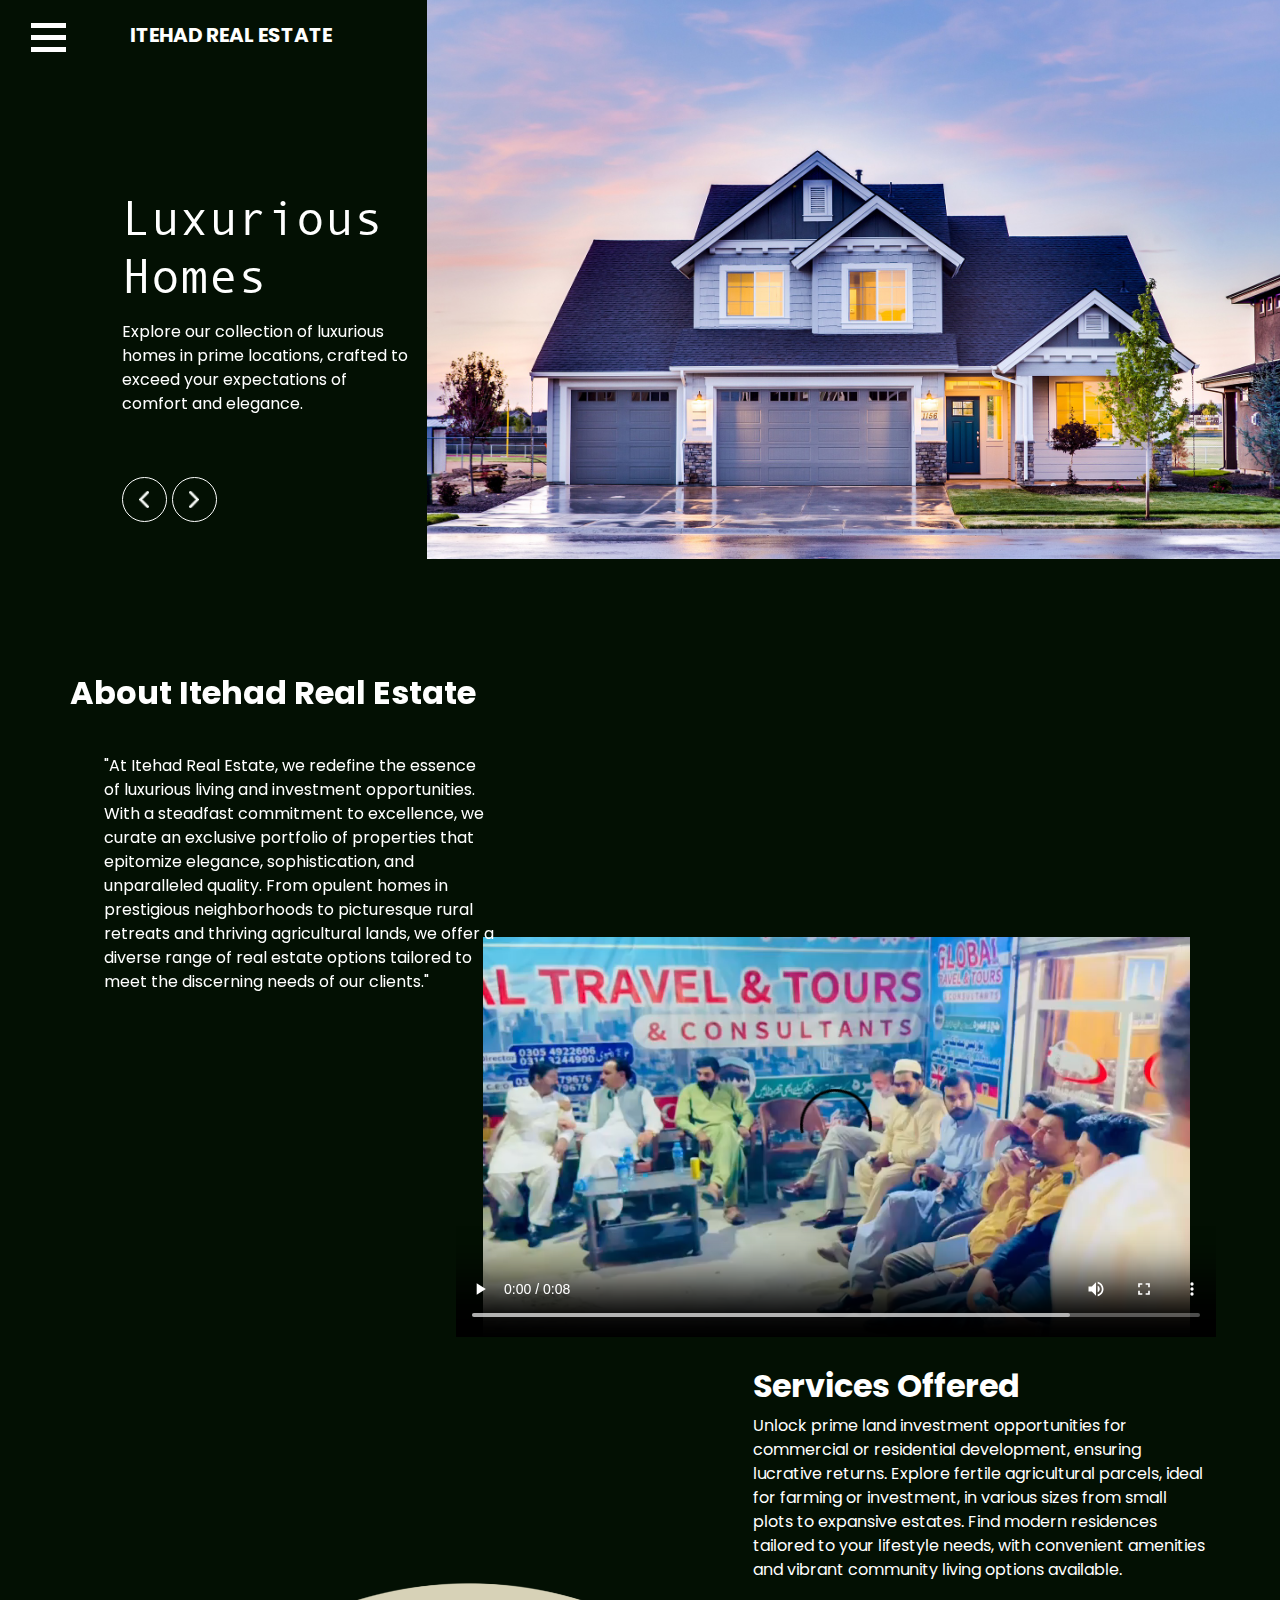
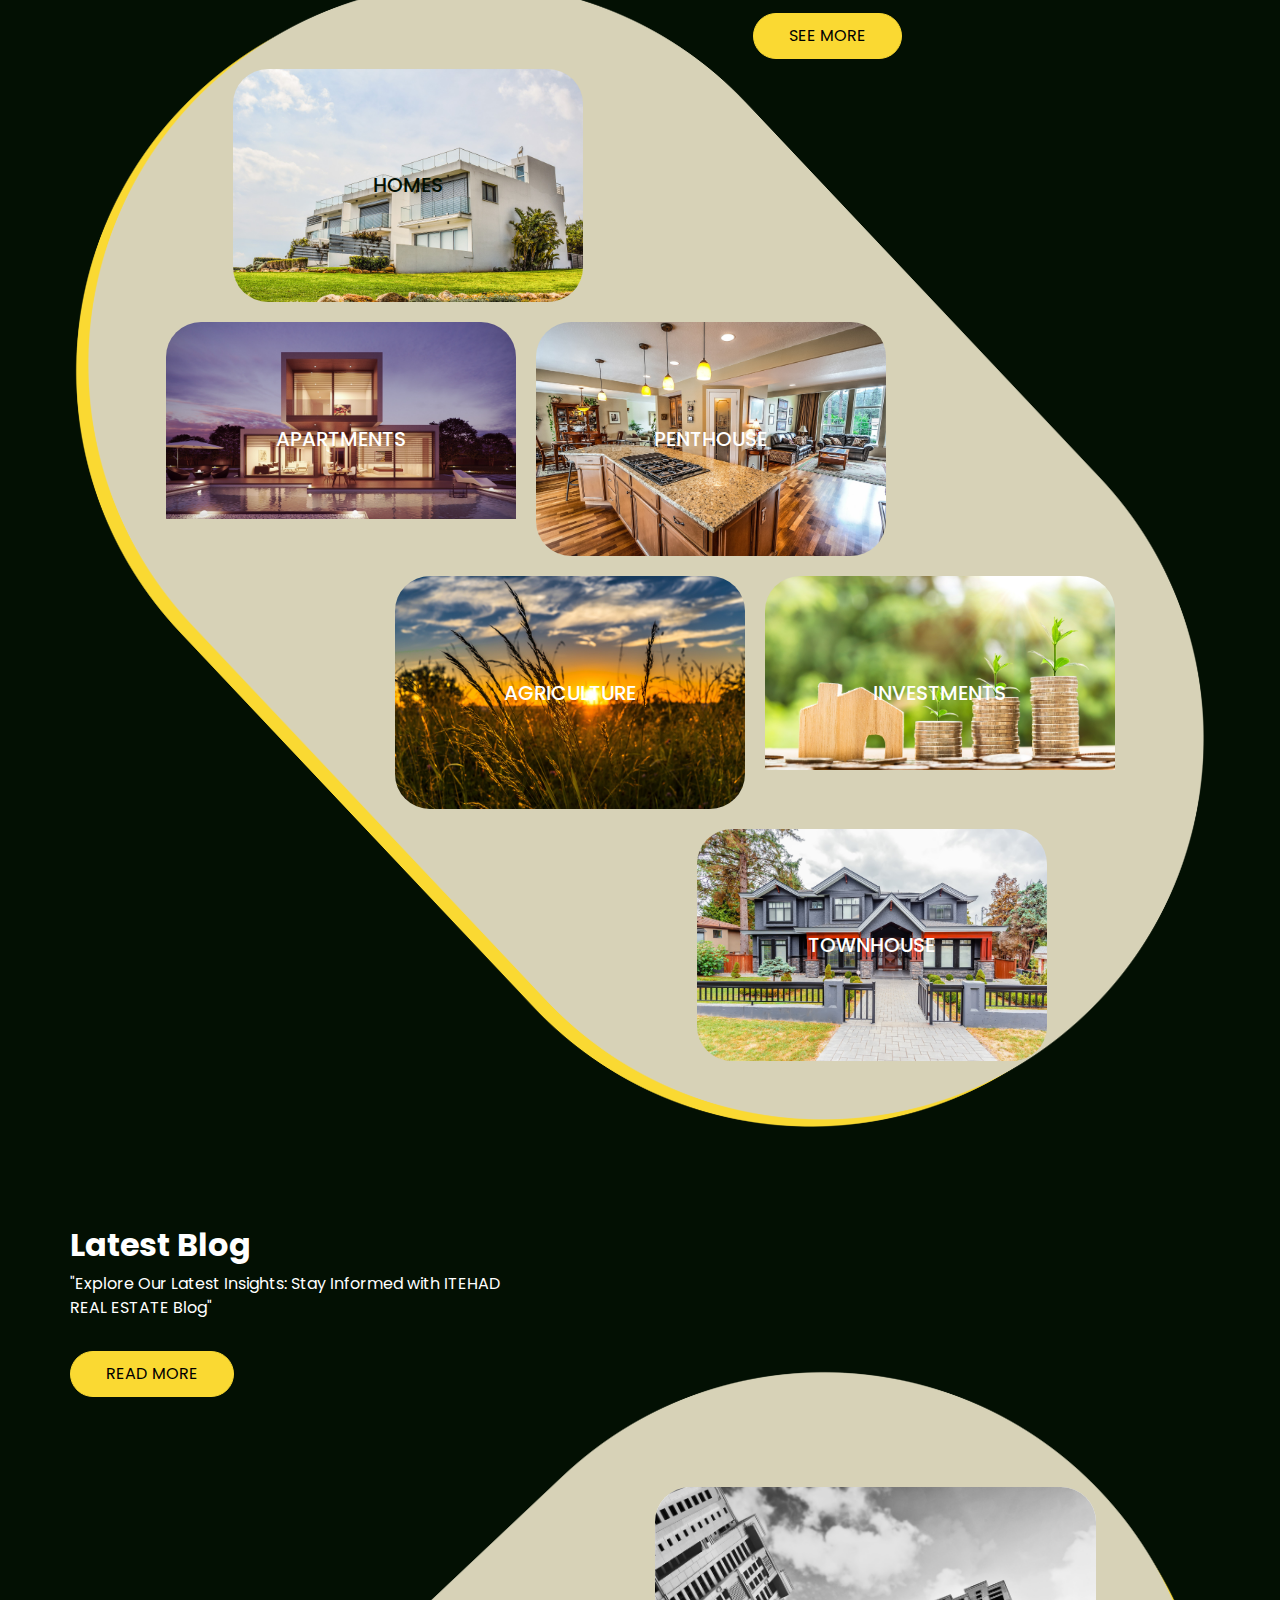
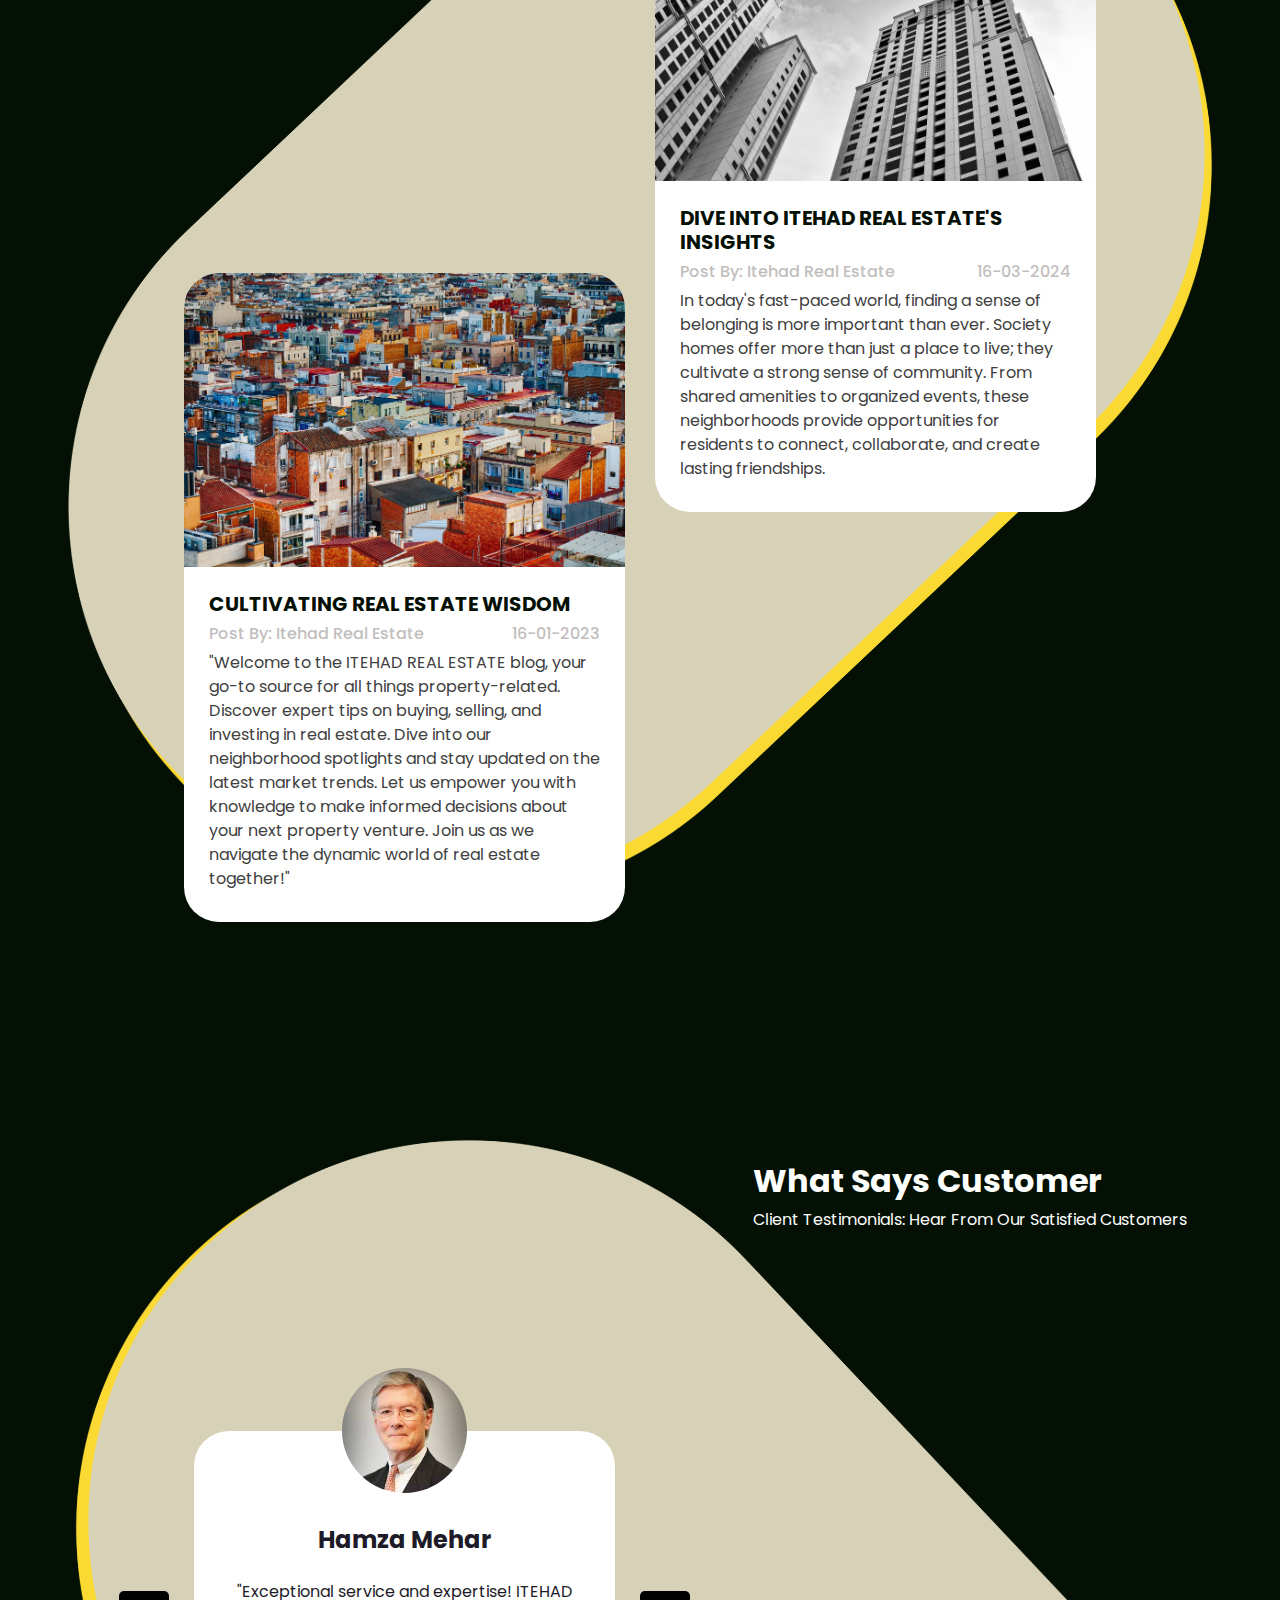
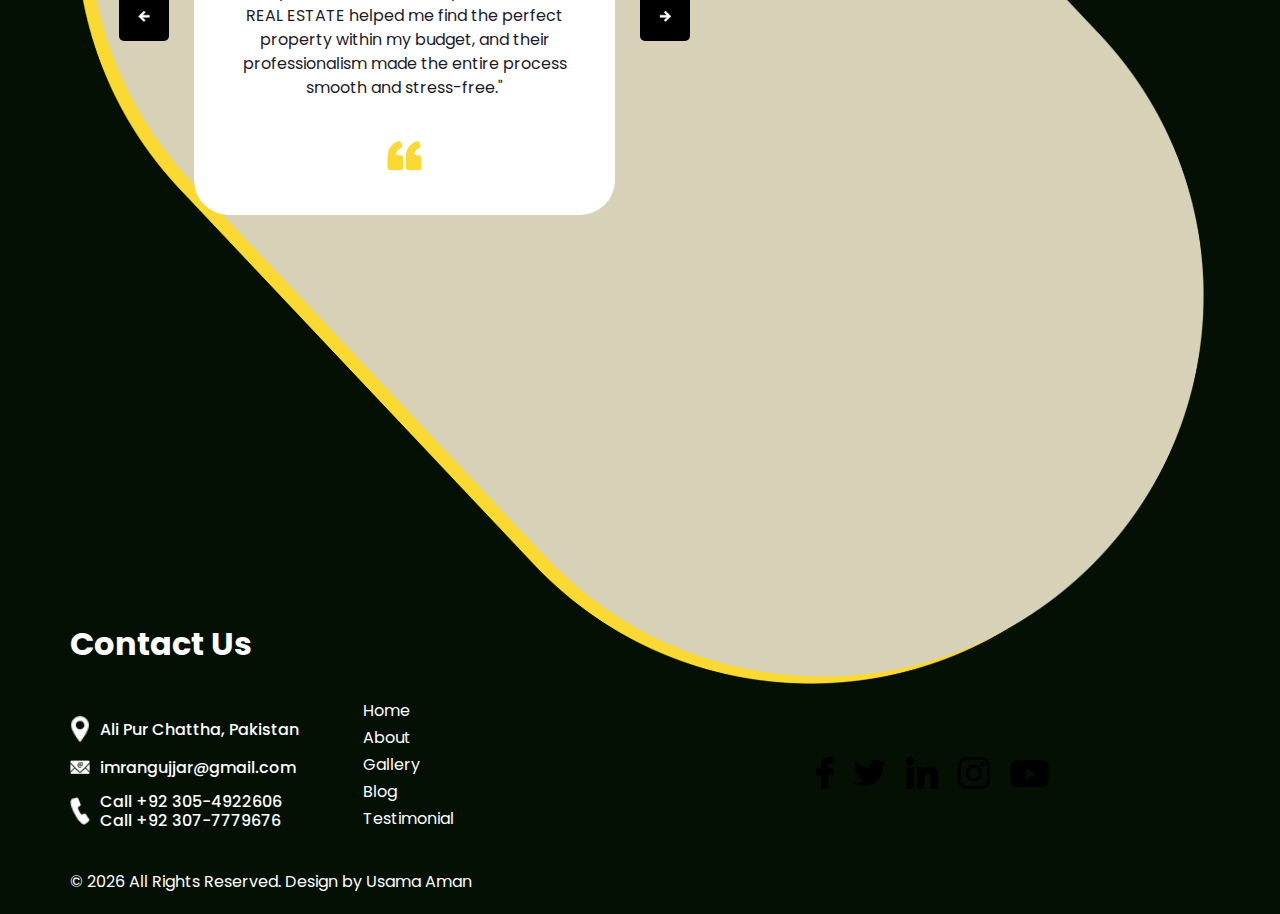
<file: index.html>
<!DOCTYPE html>
<html lang="en">

<head>
  <!-- Basic -->
  <meta charset="utf-8" />
  <meta http-equiv="X-UA-Compatible" content="IE=edge" />
  <!-- Mobile Metas -->
  <meta name="viewport" content="width=device-width, initial-scale=1, shrink-to-fit=no" />
  <!-- Site Metas -->
  <meta name="keywords" content="" />
  <meta name="description" content="" />
  <meta name="author" content="" />

  <title>Itehad Real Estate</title>

  <!-- slider stylesheet -->
  <link rel="stylesheet" type="text/css"
    href="https://cdnjs.cloudflare.com/ajax/libs/OwlCarousel2/2.3.4/assets/owl.carousel.min.css" />

  <!-- bootstrap core css -->
  <link rel="stylesheet" type="text/css" href="css/bootstrap.css" />

  <!-- Custom styles for this template -->
  <link href=" css/style.css" rel="stylesheet" />
  <!-- responsive style -->
  <link href="css/responsive.css" rel="stylesheet" />
</head>

<body>
  <div class="hero_area">
    <!-- header section strats -->
    <header class="header_section">
      <div class="container-fluid">
        <nav class="navbar navbar-expand-lg custom_nav-container d-block">
          <div class="main_nav_menu">
            <div class="fk_width">
              <div class="custom_menu-btn">
                <button onclick="openNav()">
                  <span class="s-1"> </span>
                  <span class="s-2"> </span>
                  <span class="s-3"> </span>
                </button>
              </div>
              <div id="myNav" class="overlay">
                <div class="overlay-content">
                  <a class="" href="index.html">Home <span class="sr-only">(current)</span></a>
                  <a class="" href="about.html">About </a>
                  <a class="" href="gallery.html">Gallery </a>
                  <a class="" href="blog.html">Blog </a>
                  <a class="" href="testimonial.html">Testimonial </a>
                </div>
              </div>
            </div>
            <a class="navbar-brand" href="index.html">
              <span>
                Itehad Real Estate
              </span>
            </a>

          </div>
        </nav>
      </div>
    </header>
    <!-- end header section -->

    <!-- slider section -->
    <section class=" slider_section position-relative">
      <div class="container-fluid">
        <div class="row slider-row">
          <div class="col-lg-3 offset-lg-1">
            <div id="carouselExampleIndicators" class="carousel slide" data-ride="carousel">
              <div class="carousel-inner">
                <div class="carousel-item active">
                  <div class="detail-box">
                    <h1>
                      Luxurious <br />
                      Homes
                    </h1>
                    <p>
                      Explore our collection of luxurious homes in prime locations, crafted to exceed your expectations
                      of comfort and elegance. </p>
                  </div>
                </div>
                <div class="carousel-item">
                  <div class="detail-box">
                    <h1>
                      Real Estate <br />
                      Consultancy
                    </h1>
                    <p>
                      Benefit from personalized real estate consultancy services, guiding you through every step of the
                      buying, selling, or renting process with professionalism and expertise. </p>

                  </div>
                </div>
                <div class="carousel-item">
                  <div class="detail-box">
                    <h1>
                      Agriculture <br />
                      Land Opportunities
                    </h1>
                    <p>
                      Explore our selection of fertile farmlands ideal for agricultural ventures, offering rich soil and
                      abundant resources to support your farming endeavors.x </p>

                  </div>
                </div>

              </div>
              <div class="carousel_control-box">
                <div class="carousel_btn-container">
                  <a class="carousel-control-prev" href="#carouselExampleIndicators" role="button" data-slide="prev">
                    <span class="sr-only">Previous</span>
                  </a>
                  <a class="carousel-control-next" href="#carouselExampleIndicators" role="button" data-slide="next">
                    <span class="sr-only">Next</span>
                  </a>
                </div>

              </div>
            </div>
          </div>
          <div class="col-lg-8 px-0">
            <div class="img-box">
              <img src="images/main.jpg" alt="" />
            </div>
          </div>
        </div>
      </div>
    </section>
    <!-- end slider section -->
  </div>

  <!-- about section -->

  <section class="about_section layout_padding-bottom">
    <div class="container">
      <div class="row">
        <div class="col-md-5">
          <div class="detail-box">
            <div class="heading_container">
              <h2 style="margin-top: 4ch;">
                About Itehad Real Estate
              </h2>
              <p style="margin:3cap;">
                "At Itehad Real Estate, we redefine the essence of luxurious living and investment opportunities. With a
                steadfast commitment to excellence, we curate an exclusive portfolio of properties that epitomize
                elegance, sophistication, and unparalleled quality. From opulent homes in prestigious neighborhoods to
                picturesque rural retreats and thriving agricultural lands, we offer a diverse range of real estate
                options tailored to meet the discerning needs of our clients."                </p>
            
            </div>
          
          </div>
        </div>
      </div>
    </div>
    <div class="img-box">
           <video class="about-video" width="760" height="400" controls>
        <source src="images/video.mp4" type="video/mp4">
        Your browser does not support the video tag.
      </video>
      <!-- <img src="images/about-img.png" class="about-img" alt="" /> -->
    </div>
  </section>

  <!-- end about section -->

  <!-- gallery section -->
  <section class="gallery_section layout_padding-top" style="margin-top: 19ch;">
    <div class="container">
      <div class="row">
        <div class="col-lg-5 ml-auto">
          <div class="heading_container">
            <h2>
              Services Offered
            </h2>
            <p>
              Unlock prime land investment opportunities for commercial or residential development, ensuring lucrative
              returns.

              Explore fertile agricultural parcels, ideal for farming or investment, in various sizes from small plots
              to expansive estates.

              Find modern residences tailored to your lifestyle needs, with convenient amenities and vibrant community
              living options available.
            </p>
            <a href="gallery.html">
              See More
            </a>
          </div>
        </div>
      </div>
    </div>
    <div class="gallery_container">
      <div class="gallery_bg">
        <img src="images/gallery-bg.png" alt="" />
      </div>
      <div class="container">
        <div class="gallery_box">
          <div class="box b1">
            <div class="img-box">
              <img src="images/building1.jpg" alt="" />
              <h5>
                Homes
              </h5>
            </div>
          </div>
          <div class="box b2">
            <div class="img-box">
              <img src="images/building2.jpg" alt="" />
              <h5 style="color: white;">
                Apartments
              </h5>
            </div>
            <div class="img-box">
              <img src="images/building3.jpg" alt="" />
              <h5 style="color: white;">
                Penthouse
              </h5>
            </div>
          </div>
          <div class="box b3">
            <div class="img-box">
              <img src="images/building4.jpg" alt="" />
              <h5 style="color: white;">
                Agriculture
              </h5>
            </div>
            <div class="img-box">
              <img src="images/building5.jpg" alt="" />
              <h5 style="color: white;">
                Investments
              </h5>
            </div>
          </div>
          <div class="box b4">
            <div class="img-box">
              <img src="images/building6.jpg" alt="" />
              <h5 style="color: white;">
                Townhouse
              </h5>
            </div>
          </div>
        </div>
      </div>
    </div>
  </section>
  <!-- end gallery section -->

  <!-- blog section -->

  <section class="blog_section layout_padding">
    <div class="container">
      <div class="row">
        <div class="col-md-5">
          <div class="detail-box">
            <div class="heading_container">
              <h2>
                Latest Blog
              </h2>
              <p>"Explore Our Latest Insights: Stay Informed with ITEHAD REAL ESTATE Blog"
              </p>
              <a href="blog.html">
                Read More
              </a>
            </div>
          </div>
        </div>
      </div>
    </div>
    <div class="blog_container">
      <div class="blog_bg">
        <img src="images/gallery-bg.png" alt="" />
      </div>
      <div class="container">
        <div class="blog_box">
          <div class="row">
            <div class="col-md-6">
              <div class="box b1">
                <div class="img-box">
                  <img src="images/blog1.jpg" alt="" />
                </div>
                <div class="blog-detail">
                  <div class="blog_title">
                    <h5>
                      Cultivating Real Estate Wisdom
                    </h5>
                    <div class="blog_post">
                      <h6>
                        Post By: Itehad Real Estate
                      </h6>
                      <h6>
                        16-01-2023
                      </h6>
                    </div>
                  </div>
                  <p>
                    "Welcome to the ITEHAD REAL ESTATE blog, your go-to source for all things property-related. Discover
                    expert tips on buying, selling, and investing in real estate. Dive into our neighborhood spotlights
                    and stay updated on the latest market trends. Let us empower you with knowledge to make informed
                    decisions about your next property venture. Join us as we navigate the dynamic world of real estate
                    together!"
                  </p>
                </div>
              </div>
            </div>
            <div class="col-md-6">
              <div class="box b2">
                <div class="img-box">
                  <img src="images/blog2.jpg" alt="" />
                </div>
                <div class="blog-detail">
                  <div class="blog_title">
                    <h5>
                      Dive into ITEHAD REAL ESTATE's Insights
                    </h5>
                    <div class="blog_post">
                      <h6>
                        Post By: Itehad Real Estate
                      </h6>
                      <h6>
                        16-03-2024
                      </h6>
                    </div>
                  </div>
                  <p>
                    In today's fast-paced world, finding a sense of belonging is more important than ever. Society homes
                    offer more than just a place to live; they cultivate a strong sense of community. From shared
                    amenities to organized events, these neighborhoods provide opportunities for residents to connect,
                    collaborate, and create lasting friendships.
                  </p>
                </div>
              </div>
            </div>
          </div>
        </div>
      </div>
    </div>
  </section>

  <!-- end blog section -->

  <!-- client section -->

  <section class="client_section layout_padding">
    <div class="container">
      <div class="row">
        <div class="col-lg-5 ml-auto">
          <div class="heading_container">
            <h2>
              What Says Customer
            </h2>
            <p>
              Client Testimonials: Hear From Our Satisfied Customers </p>
          </div>
        </div>
      </div>
    </div>
    <div class="client_container">
      <div class="client_bg">
        <img src="images/gallery-bg.png" alt="" />
      </div>
      <div class="container">
        <div class="client_box">
          <div class="row">
            <div class="col-lg-6">
              <div class="box b1">
                <div id="carouselExampleControls" class="carousel slide" data-ride="carousel">
                  <div class="carousel-inner">
                    <div class="carousel-item active">
                      <div class="client_content-box layout_padding">
                        <div class="img-box">
                          <img src="images/client2.png" alt="" style="border-radius: 99px;" />
                        </div>
                        <div class="detail-box">
                          <h4>
                            Hamza Mehar
                          </h4>
                          <p>
                            "Exceptional service and expertise! ITEHAD REAL ESTATE helped me find the perfect property
                            within my budget, and their professionalism made the entire process smooth and stress-free."
                          </p>
                          <img src="images/quote.png" alt="" />
                        </div>
                      </div>
                    </div>
                    <div class="carousel-item">
                      <div class="client_content-box layout_padding">
                        <div class="img-box">
                          <img src="images/client.png" alt="" style="border-radius: 99px;" />
                        </div>
                        <div class="detail-box">
                          <h4>
                            Umer Gull
                          </h4>
                          <p>
                            "Highly recommend ITEHAD REAL ESTATE! Their team went above and beyond to understand my
                            requirements and found me a home that exceeded my expectations. Truly grateful for their
                            dedication and support."
                          </p>
                          <img src="images/quote.png" alt="" />
                        </div>
                      </div>
                    </div>
                    <div class="carousel-item">
                      <div class="client_content-box layout_padding">
                        <div class="img-box">
                          <img src="images/client3.png" alt="" style="border-radius: 99px;" />
                        </div>
                        <div class="detail-box">
                          <h4>
                            Ghulam Haider
                          </h4>
                          <p>
                            "An absolute pleasure to work with ITEHAD REAL ESTATE! They guided me through every step of
                            the buying process with patience and knowledge, ensuring I made a confident investment
                            decision. Couldn't be happier with the results!"
                          </p>
                          <img src="images/quote.png" alt="" />
                        </div>
                      </div>
                    </div>
                  </div>
                  <a class="carousel-control-prev" href="#carouselExampleControls" role="button" data-slide="prev">
                    <span class="sr-only">Previous</span>
                  </a>
                  <a class="carousel-control-next" href="#carouselExampleControls" role="button" data-slide="next">
                    <span class="sr-only">Next</span>
                  </a>
                </div>
              </div>
            </div>
            <div class="col-lg-6">

            </div>
          </div>
        </div>
      </div>
    </div>
  </section>

  <!-- end client section -->

  <!-- info section -->

  <section class="info_section "  style="margin-top: 5ch;">
    <div class="info_container layout_padding-top">
      <div class="container">
        <div class="heading_container">
          <h2>
            Contact Us
          </h2>
        </div>
        <div class="info_main">
          <div class="row">
            <div class="col-md-4 col-lg-3">
              <div class="info_contact ">
                <a href="#" class="link-box">
                  <div class="img-box">
                    <img src="images/location.png" alt="" />
                  </div>
                  <div class="detail-box">
                    <h6>
                      Ali Pur Chattha, Pakistan
                    </h6>
                  </div>
                </a>
                <a href="#" class="link-box">
                  <div class="img-box">
                    <img src="images/mail.png" alt="" />
                  </div>
                  <div class="detail-box">
                    <h6>
                      imrangujjar@gmail.com
                    </h6>
                  </div>
                </a>
                <a href="#" class="link-box">
                  <div class="img-box">
                    <img src="images/call.png" alt="" />
                  </div>
                  <div class="detail-box">
                    <h6>
                      Call +92 305-4922606
                    </h6>
                    <h6>
                      Call +92 307-7779676
                    </h6>
                    
                  </div>
                </a>
              </div>
            </div>
            <div class="col-md-2 col-lg-3">
              <div class="info_link-box">
                <ul>
                  <li class=" active">
                    <a class="" href="index.html">Home <span class="sr-only">(current)</span></a>
                  </li>
                  <li class="">
                    <a class="" href="about.html">About </a>
                  </li>
                  <li class="">
                    <a class="" href="gallery.html">Gallery </a>
                  </li>
                  <li class="">
                    <a class="" href="blog.html">Blog </a>
                  </li>
                  <li class="">
                    <a class="" href="testimonial.html">Testimonial </a>
                  </li>
                </ul>
              </div>
            </div>
            <div class="col-md-6 ">
              <div class="social_box">
                <a href="#">
                  <img src="images/facebook.png" alt="" />
                </a>
                <a href="#">
                  <img src="images/twitter.png" alt="" />
                </a>
                <a href="#">
                  <img src="images/linkedin.png" alt="" />
                </a>
                <a href="#">
                  <img src="images/instagram.png" alt="" />
                </a>
                <a href="#">
                  <img src="images/youtube.png" alt="" />
                </a>
              </div>
            </div>
          </div>
        </div>
      </div>
    </div>
  </section>
  <!-- end info section -->

  <!-- footer section -->
  <footer class="footer_section ">
    <div class="container">
      <p>
        &copy; <span id="displayYear"></span> All Rights Reserved. Design by
        <a href="https://html.design/">Usama Aman</a>
      </p>
    </div>
  </footer>
  <!-- footer section -->

  <script src="js/jquery-3.4.1.min.js"></script>
  <script src="js/bootstrap.js"></script>
  <script src="https://cdnjs.cloudflare.com/ajax/libs/OwlCarousel2/2.3.4/owl.carousel.min.js"></script>
  <script src="js/custom.js"></script>
</body>

</html>
</file>
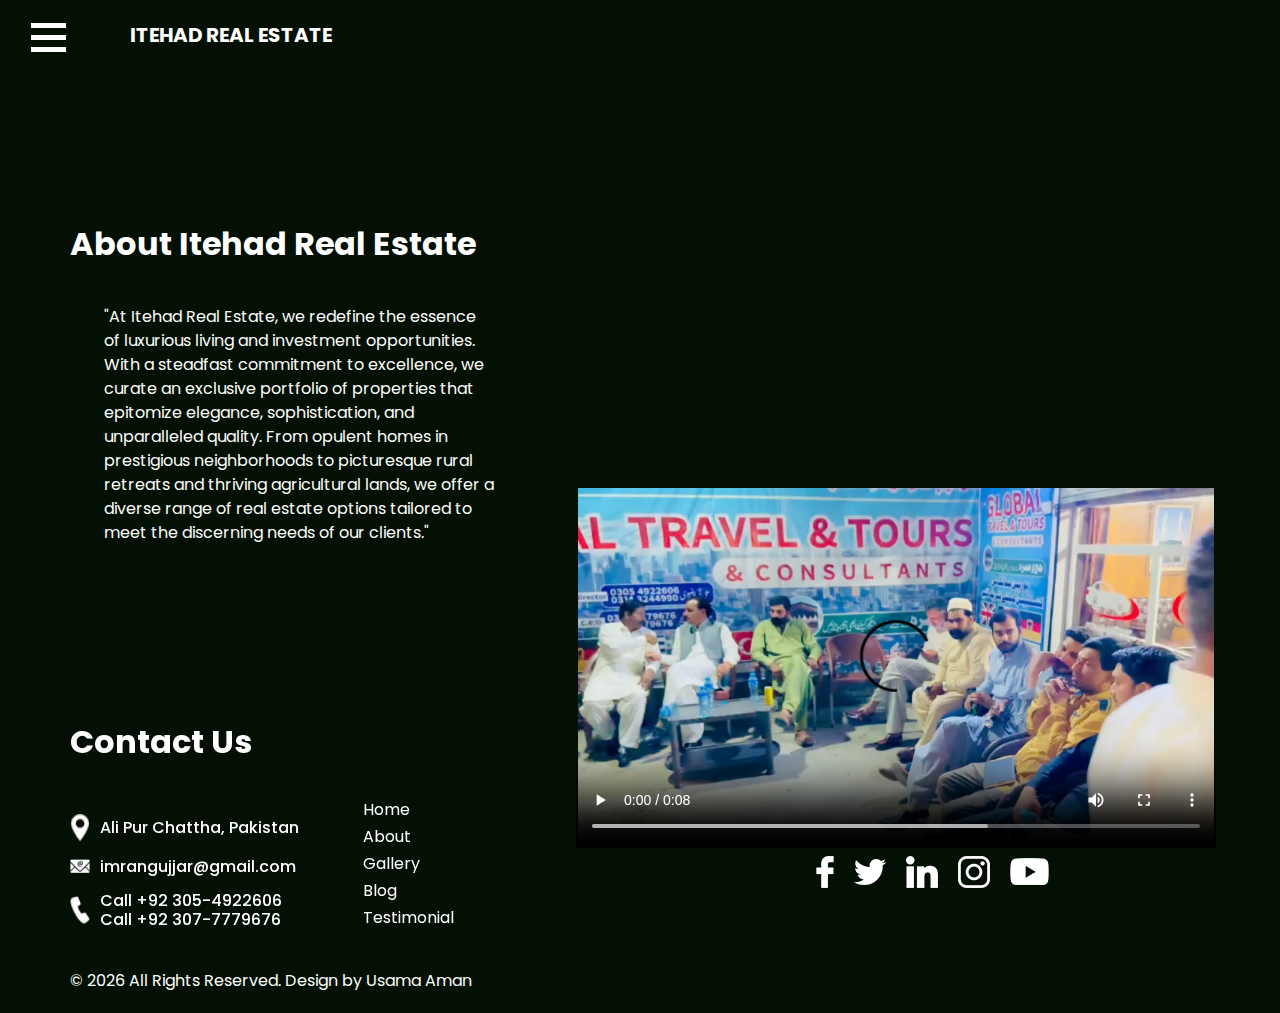
<file: about.html>
<!DOCTYPE html>
<html lang="en">

<head>
  <!-- Basic -->
  <meta charset="utf-8" />
  <meta http-equiv="X-UA-Compatible" content="IE=edge" />
  <!-- Mobile Metas -->
  <meta name="viewport" content="width=device-width, initial-scale=1, shrink-to-fit=no" />
  <!-- Site Metas -->
  <meta name="keywords" content="" />
  <meta name="description" content="" />
  <meta name="author" content="" />

  <title>ITEHAD REAL ESTATE</title>

  <!-- slider stylesheet -->
  <link rel="stylesheet" type="text/css"
    href="https://cdnjs.cloudflare.com/ajax/libs/OwlCarousel2/2.3.4/assets/owl.carousel.min.css" />

  <!-- bootstrap core css -->
  <link rel="stylesheet" type="text/css" href="css/bootstrap.css" />

  <!-- Custom styles for this template -->
  <link href=" css/style.css" rel="stylesheet" />
  <!-- responsive style -->
  <link href="css/responsive.css" rel="stylesheet" />
</head>

<body class="sub_page">
  <div class="hero_area">
    <!-- header section strats -->
    <header class="header_section">
      <div class="container-fluid">
        <nav class="navbar navbar-expand-lg custom_nav-container d-block">
          <div class="main_nav_menu">
            <div class="fk_width">
              <div class="custom_menu-btn">
                <button onclick="openNav()">
                  <span class="s-1"> </span>
                  <span class="s-2"> </span>
                  <span class="s-3"> </span>
                </button>
              </div>
              <div id="myNav" class="overlay">
                <div class="overlay-content">
                  <a class="" href="index.html">Home <span class="sr-only">(current)</span></a>
                  <a class="" href="about.html">About </a>
                  <a class="" href="gallery.html">Gallery </a>
                  <a class="" href="blog.html">Blog </a>
                  <a class="" href="testimonial.html">Testimonial </a>
                </div>
              </div>
            </div>
            <a class="navbar-brand" href="index.html">
              <span>
                ITEHAD REAL ESTATE
              </span>
            </a>

          </div>
        </nav>
      </div>
    </header>
    <!-- end header section -->
  </div>

  <div class="layout_padding">
    <!-- about section -->

    <section class="about_section layout_padding-bottom">
      <div class="container">
        <div class="row">
          <div class="col-md-5">
            <div class="detail-box">
              <div class="heading_container">
                <h2>
                  About Itehad Real Estate
                </h2>
                <p style="margin:3cap;">
                  "At Itehad Real Estate, we redefine the essence of luxurious living and investment opportunities. With a
                  steadfast commitment to excellence, we curate an exclusive portfolio of properties that epitomize
                  elegance, sophistication, and unparalleled quality. From opulent homes in prestigious neighborhoods to
                  picturesque rural retreats and thriving agricultural lands, we offer a diverse range of real estate
                  options tailored to meet the discerning needs of our clients."                </p>
              
              </div>
            </div>
          </div>
        </div>
      </div>
      <div class="img-box">
             <video class="about-video" width="640" height="360" controls>
          <source src="images/video.mp4" type="video/mp4">
          Your browser does not support the video tag.
        </video>
        <!-- <img src="images/about-img.png" class="about-img" alt="" /> -->
      </div>
    </section>

    <!-- end about section -->
  </div>


  <!-- info section -->

  <section class="info_section ">
    <div class="info_container layout_padding-top">
      <div class="container">
        <div class="heading_container">
          <h2>
            Contact Us
          </h2>
        </div>
        <div class="info_main">
          <div class="row">
            <div class="col-md-4 col-lg-3">
              <div class="info_contact ">
                <a href="#" class="link-box">
                  <div class="img-box">
                    <img src="images/location.png" alt="" />
                  </div>
                  <div class="detail-box">
                    <h6>
                      Ali Pur Chattha, Pakistan
                    </h6>
                  </div>
                </a>
                <a href="#" class="link-box">
                  <div class="img-box">
                    <img src="images/mail.png" alt="" />
                  </div>
                  <div class="detail-box">
                    <h6>
                      imrangujjar@gmail.com
                    </h6>
                  </div>
                </a>
                <a href="#" class="link-box">
                  <div class="img-box">
                    <img src="images/call.png" alt="" />
                  </div>
                  <div class="detail-box">
                    <h6>
                      Call +92 305-4922606
                    </h6>
                    <h6>
                      Call +92 307-7779676
                    </h6>
                    
                  </div>
                </a>
              </div>
            </div>
            <div class="col-md-2 col-lg-3">
              <div class="info_link-box">
                <ul>
                  <li class=" active">
                    <a class="" href="index.html">Home <span class="sr-only">(current)</span></a>
                  </li>
                  <li class="">
                    <a class="" href="about.html">About </a>
                  </li>
                  <li class="">
                    <a class="" href="gallery.html">Gallery </a>
                  </li>
                  <li class="">
                    <a class="" href="blog.html">Blog </a>
                  </li>
                  <li class="">
                    <a class="" href="testimonial.html">Testimonial </a>
                  </li>
                </ul>
              </div>
            </div>
            <div class="col-md-6 ">
              <div class="social_box">
                <a href="#">
                  <img src="images/facebook.png" alt="" />
                </a>
                <a href="#">
                  <img src="images/twitter.png" alt="" />
                </a>
                <a href="#">
                  <img src="images/linkedin.png" alt="" />
                </a>
                <a href="#">
                  <img src="images/instagram.png" alt="" />
                </a>
                <a href="#">
                  <img src="images/youtube.png" alt="" />
                </a>
              </div>
            </div>
          </div>
        </div>
      </div>
    </div>
  </section>

  <!-- end info section -->

  <!-- footer section -->
  <footer class="footer_section ">
    <div class="container">
      <p>
        &copy; <span id="displayYear"></span> All Rights Reserved. Design by
        <a href="https://html.design/">Usama Aman</a>
      </p>
    </div>
  </footer>
  <!-- footer section -->

  <script src="js/jquery-3.4.1.min.js"></script>
  <script src="js/bootstrap.js"></script>
  <script src="https://cdnjs.cloudflare.com/ajax/libs/OwlCarousel2/2.3.4/owl.carousel.min.js"></script>
  <script src="js/custom.js"></script>
</body>

</html>
</file>
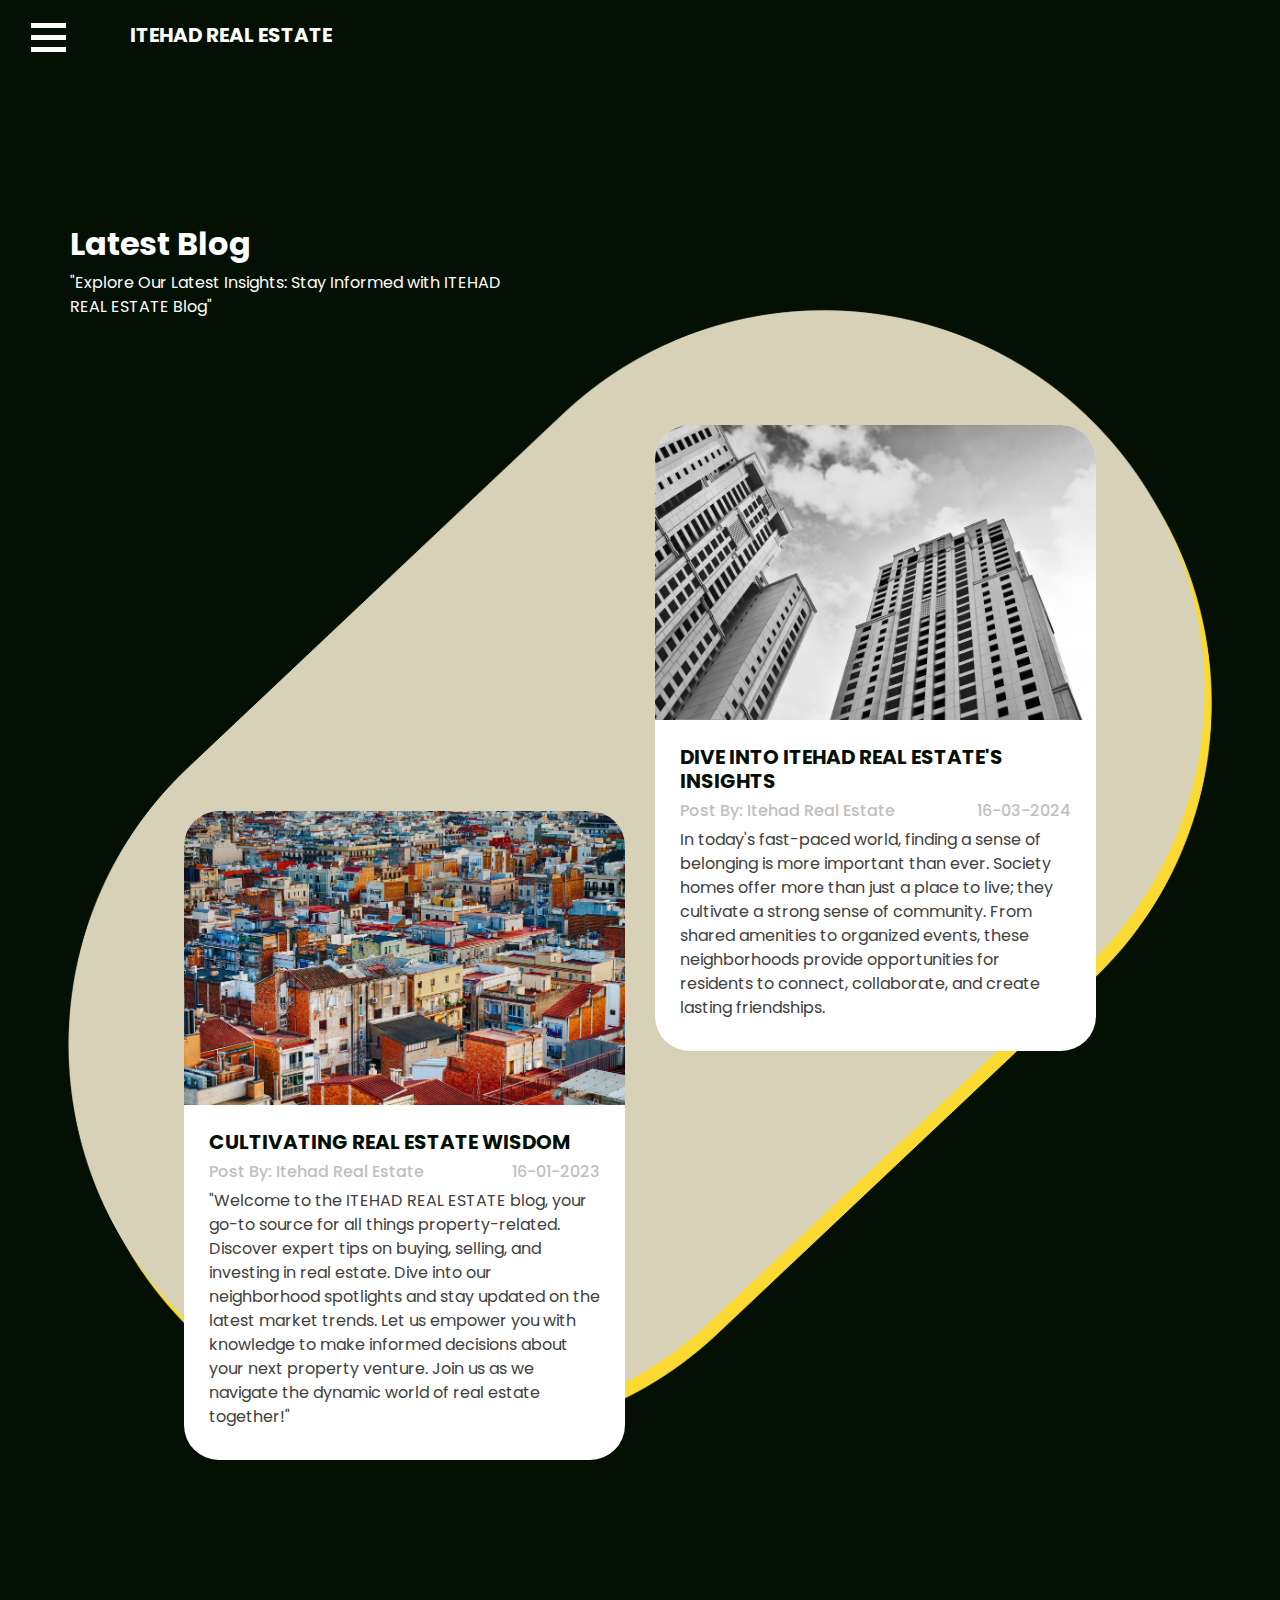
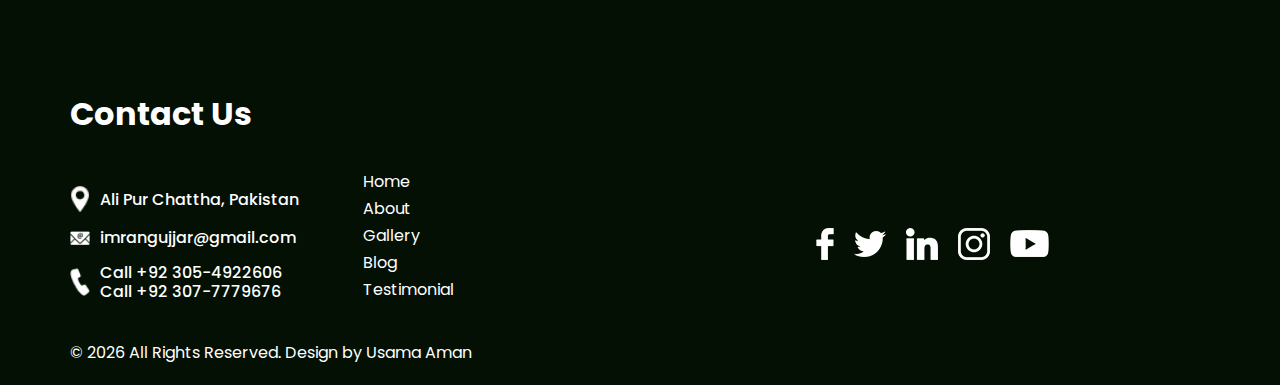
<file: blog.html>
<!DOCTYPE html>
<html lang="en">

<head>
  <!-- Basic -->
  <meta charset="utf-8" />
  <meta http-equiv="X-UA-Compatible" content="IE=edge" />
  <!-- Mobile Metas -->
  <meta name="viewport" content="width=device-width, initial-scale=1, shrink-to-fit=no" />
  <!-- Site Metas -->
  <meta name="keywords" content="" />
  <meta name="description" content="" />
  <meta name="author" content="" />

  <title>ITEHAD REAL ESTATE</title>

  <!-- slider stylesheet -->
  <link rel="stylesheet" type="text/css"
    href="https://cdnjs.cloudflare.com/ajax/libs/OwlCarousel2/2.3.4/assets/owl.carousel.min.css" />

  <!-- bootstrap core css -->
  <link rel="stylesheet" type="text/css" href="css/bootstrap.css" />

  <!-- Custom styles for this template -->
  <link href=" css/style.css" rel="stylesheet" />
  <!-- responsive style -->
  <link href="css/responsive.css" rel="stylesheet" />
</head>

<body class="sub_page">
  <div class="hero_area">
    <!-- header section strats -->
    <header class="header_section">
      <div class="container-fluid">
        <nav class="navbar navbar-expand-lg custom_nav-container d-block">
          <div class="main_nav_menu">
            <div class="fk_width">
              <div class="custom_menu-btn">
                <button onclick="openNav()">
                  <span class="s-1"> </span>
                  <span class="s-2"> </span>
                  <span class="s-3"> </span>
                </button>
              </div>
              <div id="myNav" class="overlay">
                <div class="overlay-content">
                  <a class="" href="index.html">Home <span class="sr-only">(current)</span></a>
                  <a class="" href="about.html">About </a>
                  <a class="" href="gallery.html">Gallery </a>
                  <a class="" href="blog.html">Blog </a>
                  <a class="" href="testimonial.html">Testimonial </a>
                </div>
              </div>
            </div>
            <a class="navbar-brand" href="index.html">
              <span>
                ITEHAD REAL ESTATE
              </span>
            </a>
          </div>
        </nav>
      </div>
    </header>
    <!-- end header section -->
  </div>

  <div class="layout_padding-bottom">

    <!-- blog section -->

    <section class="blog_section layout_padding">
      <div class="container">
        <div class="row">
          <div class="col-md-5">
            <div class="detail-box">
              <div class="heading_container">
                <h2>
                  Latest Blog
                </h2>

                <p>"Explore Our Latest Insights: Stay Informed with ITEHAD REAL ESTATE Blog"
                </p>

              </div>
            </div>
          </div>
        </div>
      </div>
      <div class="blog_container">
        <div class="blog_bg">
          <img src="images/gallery-bg.png" alt="" />
        </div>
        <div class="container">
          <div class="blog_box">
            <div class="row">
              <div class="col-md-6">
                <div class="box b1">
                  <div class="img-box">
                    <img src="images/blog1.jpg" alt="" />
                  </div>
                  <div class="blog-detail">
                    <div class="blog_title">
                      <h5>
                        Cultivating Real Estate Wisdom
                      </h5>
                      <div class="blog_post">
                        <h6>
                          Post By: Itehad Real Estate
                        </h6>
                        <h6>
                          16-01-2023
                        </h6>
                      </div>
                    </div>
                    <p>
                      "Welcome to the ITEHAD REAL ESTATE blog, your go-to source for all things property-related.
                      Discover
                      expert tips on buying, selling, and investing in real estate. Dive into our neighborhood
                      spotlights
                      and stay updated on the latest market trends. Let us empower you with knowledge to make informed
                      decisions about your next property venture. Join us as we navigate the dynamic world of real
                      estate
                      together!"
                    </p>
                  </div>
                </div>
              </div>
              <div class="col-md-6">
                <div class="box b2">
                  <div class="img-box">
                    <img src="images/blog2.jpg" alt="" />
                  </div>
                  <div class="blog-detail">
                    <div class="blog_title">
                      <h5>
                        Dive into ITEHAD REAL ESTATE's Insights
                      </h5>
                      <div class="blog_post">
                        <h6>
                          Post By: Itehad Real Estate
                        </h6>
                        <h6>
                          16-03-2024
                        </h6>
                      </div>
                    </div>
                    <p>
                      In today's fast-paced world, finding a sense of belonging is more important than ever. Society
                      homes
                      offer more than just a place to live; they cultivate a strong sense of community. From shared
                      amenities to organized events, these neighborhoods provide opportunities for residents to connect,
                      collaborate, and create lasting friendships.
                    </p>
                  </div>
                </div>
              </div>
            </div>
          </div>
        </div>
      </div>




    </section>

    <!-- end blog section -->
  </div>

  <!-- info section -->

  <section class="info_section ">
    <div class="info_container layout_padding-top">
      <div class="container">
        <div class="heading_container">
          <h2>
            Contact Us
          </h2>
        </div>
        <div class="info_main">
          <div class="row">
            <div class="col-md-4 col-lg-3">
              <div class="info_contact ">
                <a href="#" class="link-box">
                  <div class="img-box">
                    <img src="images/location.png" alt="" />
                  </div>
                  <div class="detail-box">
                    <h6>
                      Ali Pur Chattha, Pakistan
                    </h6>
                  </div>
                </a>
                <a href="#" class="link-box">
                  <div class="img-box">
                    <img src="images/mail.png" alt="" />
                  </div>
                  <div class="detail-box">
                    <h6>
                      imrangujjar@gmail.com
                    </h6>
                  </div>
                </a>
                <a href="#" class="link-box">
                  <div class="img-box">
                    <img src="images/call.png" alt="" />
                  </div>
                  <div class="detail-box">
                    <h6>
                      Call +92 305-4922606
                    </h6>
                    <h6>
                      Call +92 307-7779676
                    </h6>
                    
                  </div>
                </a>
              </div>
            </div>
            <div class="col-md-2 col-lg-3">
              <div class="info_link-box">
                <ul>
                  <li class=" active">
                    <a class="" href="index.html">Home <span class="sr-only">(current)</span></a>
                  </li>
                  <li class="">
                    <a class="" href="about.html">About </a>
                  </li>
                  <li class="">
                    <a class="" href="gallery.html">Gallery </a>
                  </li>
                  <li class="">
                    <a class="" href="blog.html">Blog </a>
                  </li>
                  <li class="">
                    <a class="" href="testimonial.html">Testimonial </a>
                  </li>
                </ul>
              </div>
            </div>
            <div class="col-md-6 ">
              <div class="social_box">
                <a href="#">
                  <img src="images/facebook.png" alt="" />
                </a>
                <a href="#">
                  <img src="images/twitter.png" alt="" />
                </a>
                <a href="#">
                  <img src="images/linkedin.png" alt="" />
                </a>
                <a href="#">
                  <img src="images/instagram.png" alt="" />
                </a>
                <a href="#">
                  <img src="images/youtube.png" alt="" />
                </a>
              </div>
            </div>
          </div>
        </div>
      </div>
    </div>
  </section>

  <!-- end info section -->

  <!-- footer section -->
  <footer class="footer_section ">
    <div class="container">
      <p>
        &copy; <span id="displayYear"></span> All Rights Reserved. Design by
        <a href="https://html.design/">Usama Aman</a>
      </p>
    </div>
  </footer>
  <!-- footer section -->

  <script src="js/jquery-3.4.1.min.js"></script>
  <script src="js/bootstrap.js"></script>
  <script src="https://cdnjs.cloudflare.com/ajax/libs/OwlCarousel2/2.3.4/owl.carousel.min.js"></script>
  <script src="js/custom.js"></script>
</body>

</html>
</file>
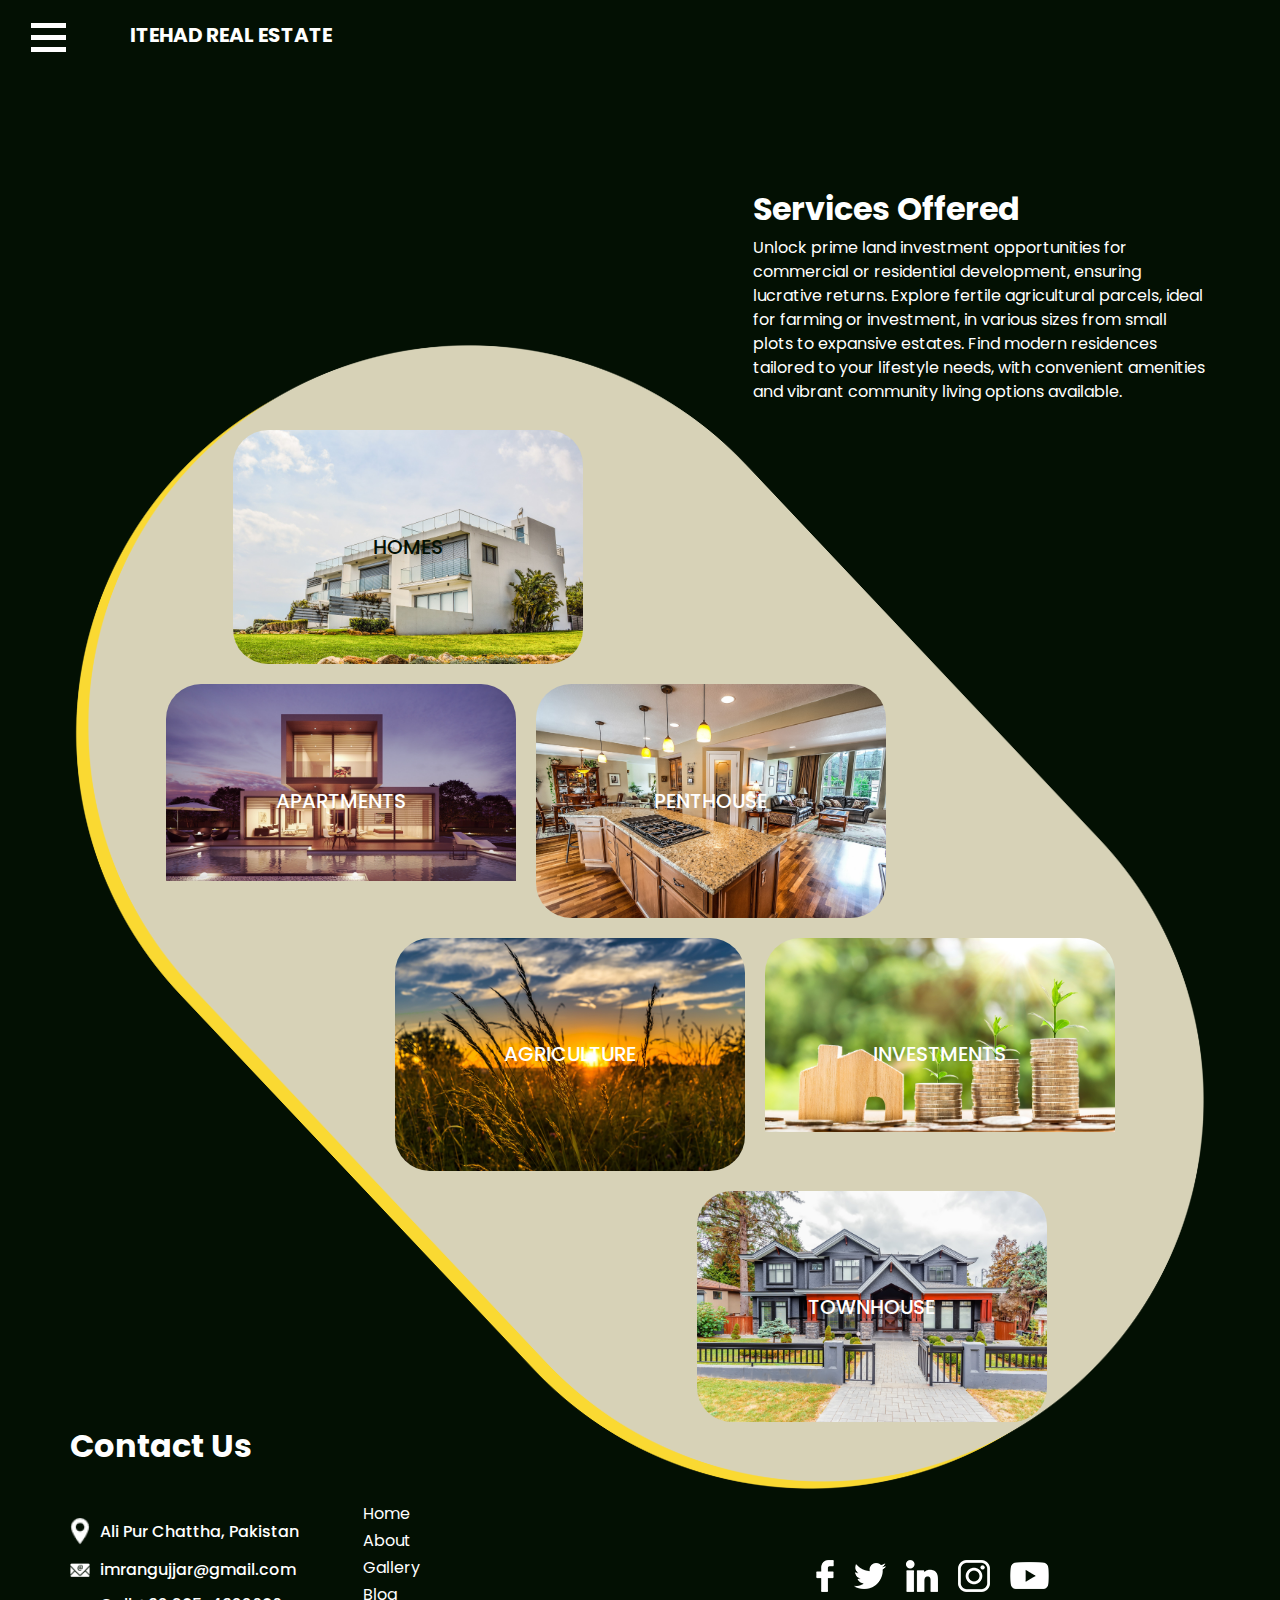
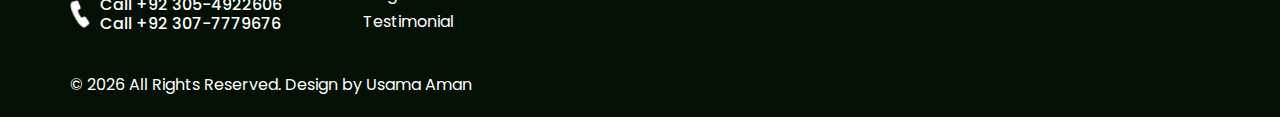
<file: gallery.html>
<!DOCTYPE html>
<html lang="en">

<head>
  <!-- Basic -->
  <meta charset="utf-8" />
  <meta http-equiv="X-UA-Compatible" content="IE=edge" />
  <!-- Mobile Metas -->
  <meta name="viewport" content="width=device-width, initial-scale=1, shrink-to-fit=no" />
  <!-- Site Metas -->
  <meta name="keywords" content="" />
  <meta name="description" content="" />
  <meta name="author" content="" />

  <title>Itehad Real Estate</title>

  <!-- slider stylesheet -->
  <link rel="stylesheet" type="text/css"
    href="https://cdnjs.cloudflare.com/ajax/libs/OwlCarousel2/2.3.4/assets/owl.carousel.min.css" />

  <!-- bootstrap core css -->
  <link rel="stylesheet" type="text/css" href="css/bootstrap.css" />

  <!-- Custom styles for this template -->
  <link href=" css/style.css" rel="stylesheet" />
  <!-- responsive style -->
  <link href="css/responsive.css" rel="stylesheet" />
</head>

<body class="sub_page">
  <div class="hero_area">
    <!-- header section strats -->
    <header class="header_section">
      <div class="container-fluid">
        <nav class="navbar navbar-expand-lg custom_nav-container d-block">
          <div class="main_nav_menu">
            <div class="fk_width">
              <div class="custom_menu-btn">
                <button onclick="openNav()">
                  <span class="s-1"> </span>
                  <span class="s-2"> </span>
                  <span class="s-3"> </span>
                </button>
              </div>
              <div id="myNav" class="overlay">
                <div class="overlay-content">
                  <a class="" href="index.html">Home <span class="sr-only">(current)</span></a>
                  <a class="" href="about.html">About </a>
                  <a class="" href="gallery.html">Gallery </a>
                  <a class="" href="blog.html">Blog </a>
                  <a class="" href="testimonial.html">Testimonial </a>
                </div>
              </div>
            </div>
            <a class="navbar-brand" href="index.html">
              <span>
                Itehad Real Estate
              </span>
            </a>
            <div class="user_option">
            </div>
          </div>
        </nav>
      </div>
    </header>
    <!-- end header section -->

  </div>


  <!-- gallery section -->
  <section class="gallery_section layout_padding-top" >
    <div class="container">
      <div class="row">
        <div class="col-lg-5 ml-auto">
          <div class="heading_container">
            <h2>
              Services Offered
            </h2>
            <p>
              Unlock prime land investment opportunities for commercial or residential development, ensuring lucrative
              returns.

              Explore fertile agricultural parcels, ideal for farming or investment, in various sizes from small plots
              to expansive estates.

              Find modern residences tailored to your lifestyle needs, with convenient amenities and vibrant community
              living options available.
            </p>
            
          </div>
        </div>
      </div>
    </div>
    <div class="gallery_container">
      <div class="gallery_bg">
        <img src="images/gallery-bg.png" alt="" />
      </div>
      <div class="container">
        <div class="gallery_box">
          <div class="box b1">
            <div class="img-box">
              <img src="images/building1.jpg" alt="" />
              <h5>
                Homes
              </h5>
            </div>
          </div>
          <div class="box b2">
            <div class="img-box">
              <img src="images/building2.jpg" alt="" />
              <h5 style="color: white;">
                Apartments
              </h5>
            </div>
            <div class="img-box">
              <img src="images/building3.jpg" alt="" />
              <h5 style="color: white;">
                Penthouse
              </h5>
            </div>
          </div>
          <div class="box b3">
            <div class="img-box">
              <img src="images/building4.jpg" alt="" />
              <h5 style="color: white;">
                Agriculture
              </h5>
            </div>
            <div class="img-box">
              <img src="images/building5.jpg" alt="" />
              <h5 style="color: white;">
                Investments
              </h5>
            </div>
          </div>
          <div class="box b4">
            <div class="img-box">
              <img src="images/building6.jpg" alt="" />
              <h5 style="color: white;">
                Townhouse
              </h5>
            </div>
          </div>
        </div>
      </div>
    </div>
  </section>
  <!-- end gallery section -->

  <!-- info section -->

  <section class="info_section ">
    <div class="info_container layout_padding-top">
      <div class="container">
        <div class="heading_container">
          <h2>
            Contact Us
          </h2>
        </div>
        <div class="info_main">
          <div class="row">
            <div class="col-md-4 col-lg-3">
              <div class="info_contact ">
                <a href="#" class="link-box">
                  <div class="img-box">
                    <img src="images/location.png" alt="" />
                  </div>
                  <div class="detail-box">
                    <h6>
                      Ali Pur Chattha, Pakistan
                    </h6>
                  </div>
                </a>
                <a href="#" class="link-box">
                  <div class="img-box">
                    <img src="images/mail.png" alt="" />
                  </div>
                  <div class="detail-box">
                    <h6>
                      imrangujjar@gmail.com
                    </h6>
                  </div>
                </a>
                <a href="#" class="link-box">
                  <div class="img-box">
                    <img src="images/call.png" alt="" />
                  </div>
                  <div class="detail-box">
                    <h6>
                      Call +92 305-4922606
                    </h6>
                    <h6>
                      Call +92 307-7779676
                    </h6>
                    
                  </div>
                </a>
              </div>
            </div>
            <div class="col-md-2 col-lg-3">
              <div class="info_link-box">
                <ul>
                  <li class=" active">
                    <a class="" href="index.html">Home <span class="sr-only">(current)</span></a>
                  </li>
                  <li class="">
                    <a class="" href="about.html">About </a>
                  </li>
                  <li class="">
                    <a class="" href="gallery.html">Gallery </a>
                  </li>
                  <li class="">
                    <a class="" href="blog.html">Blog </a>
                  </li>
                  <li class="">
                    <a class="" href="testimonial.html">Testimonial </a>
                  </li>
                </ul>
              </div>
            </div>
            <div class="col-md-6 ">
              <div class="social_box">
                <a href="#">
                  <img src="images/facebook.png" alt="" />
                </a>
                <a href="#">
                  <img src="images/twitter.png" alt="" />
                </a>
                <a href="#">
                  <img src="images/linkedin.png" alt="" />
                </a>
                <a href="#">
                  <img src="images/instagram.png" alt="" />
                </a>
                <a href="#">
                  <img src="images/youtube.png" alt="" />
                </a>
              </div>
            </div>
          </div>
        </div>
      </div>
    </div>
  </section>

  <!-- end info section -->

  <!-- footer section -->
  <footer class="footer_section ">
    <div class="container">
      <p>
        &copy; <span id="displayYear"></span> All Rights Reserved. Design by
        <a href="https://html.design/">Usama Aman</a>
      </p>
    </div>
  </footer>
  <!-- footer section -->

  <script src="js/jquery-3.4.1.min.js"></script>
  <script src="js/bootstrap.js"></script>
  <script src="https://cdnjs.cloudflare.com/ajax/libs/OwlCarousel2/2.3.4/owl.carousel.min.js"></script>
  <script src="js/custom.js"></script>
</body>

</html>
</file>
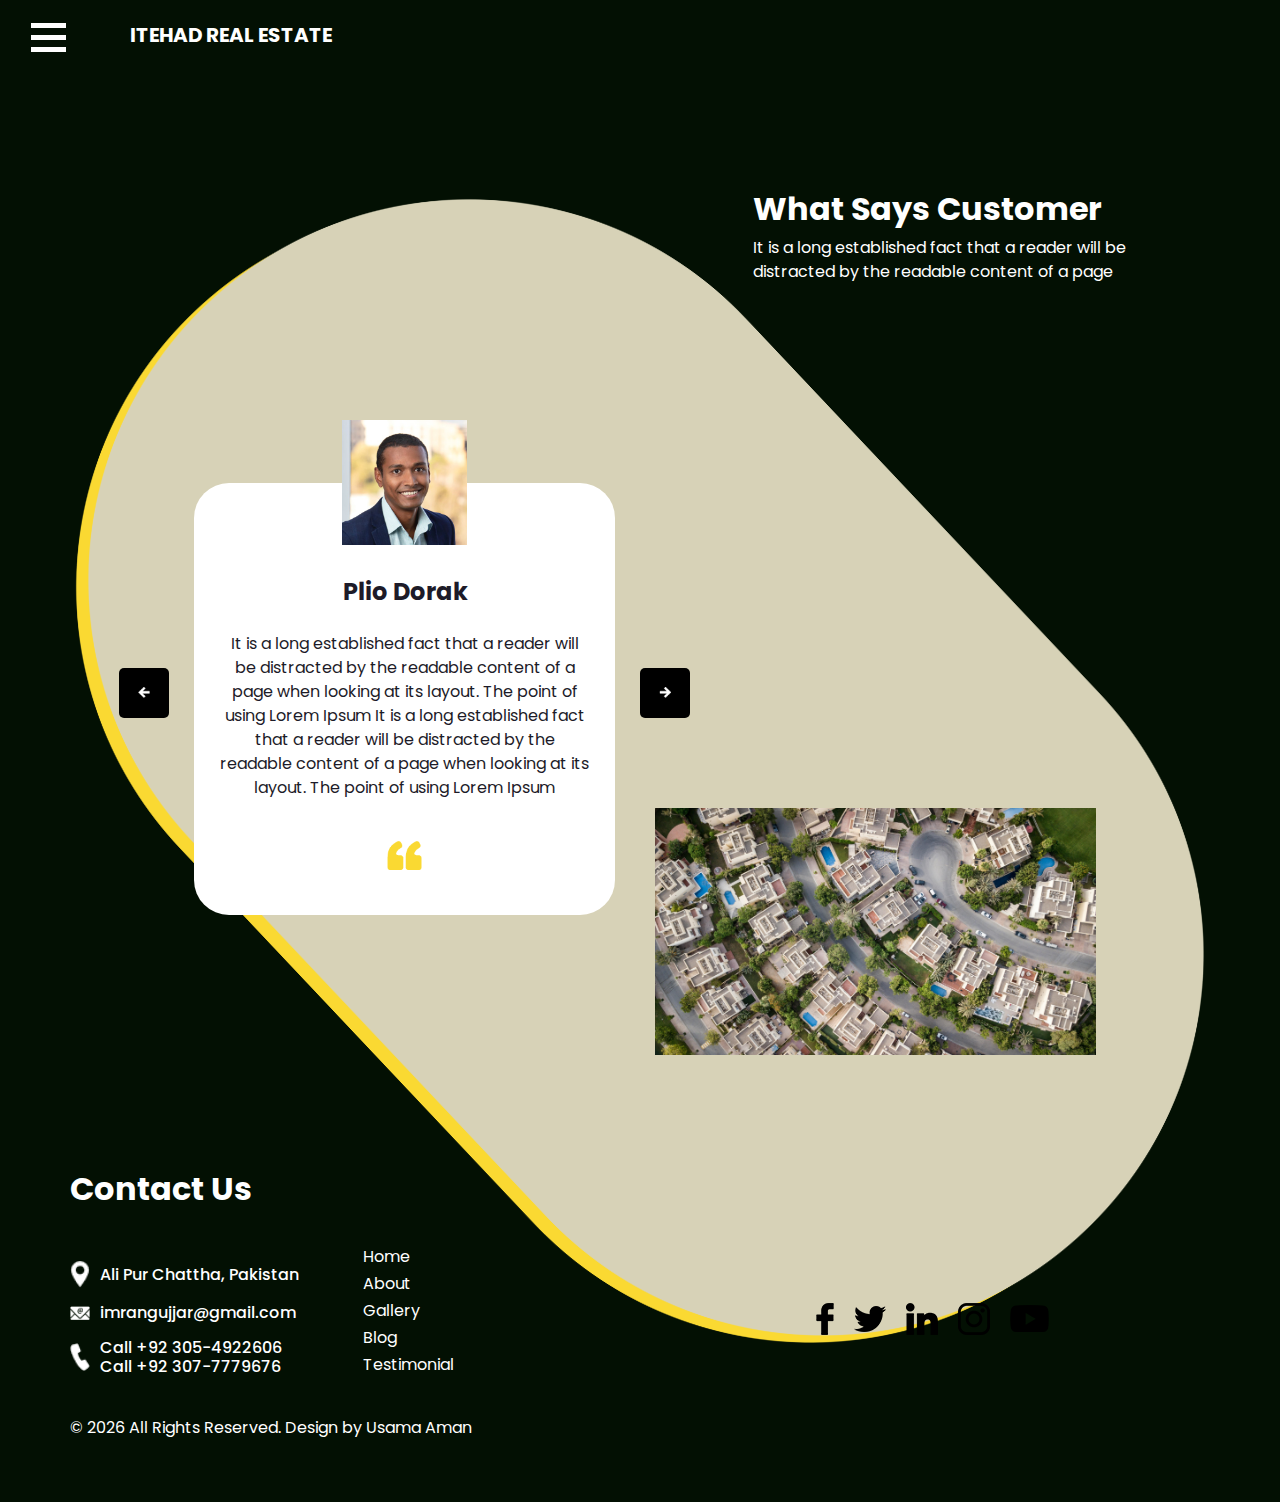
<file: testimonial.html>
<!DOCTYPE html>
<html lang="en">

<head>
  <!-- Basic -->
  <meta charset="utf-8" />
  <meta http-equiv="X-UA-Compatible" content="IE=edge" />
  <!-- Mobile Metas -->
  <meta name="viewport" content="width=device-width, initial-scale=1, shrink-to-fit=no" />
  <!-- Site Metas -->
  <meta name="keywords" content="" />
  <meta name="description" content="" />
  <meta name="author" content="" />

  <title>Itehad Real Estates</title>

  <!-- slider stylesheet -->
  <link rel="stylesheet" type="text/css"
    href="https://cdnjs.cloudflare.com/ajax/libs/OwlCarousel2/2.3.4/assets/owl.carousel.min.css" />

  <!-- bootstrap core css -->
  <link rel="stylesheet" type="text/css" href="css/bootstrap.css" />

  <!-- Custom styles for this template -->
  <link href=" css/style.css" rel="stylesheet" />
  <!-- responsive style -->
  <link href="css/responsive.css" rel="stylesheet" />
</head>

<body class="">
  <div class="hero_area">
    <!-- header section strats -->
    <header class="header_section">
      <div class="container-fluid">
        <nav class="navbar navbar-expand-lg custom_nav-container d-block">
          <div class="main_nav_menu">
            <div class="fk_width">
              <div class="custom_menu-btn">
                <button onclick="openNav()">
                  <span class="s-1"> </span>
                  <span class="s-2"> </span>
                  <span class="s-3"> </span>
                </button>
              </div>
              <div id="myNav" class="overlay">
                <div class="overlay-content">
                  <a class="" href="index.html">Home <span class="sr-only">(current)</span></a>
                  <a class="" href="about.html">About </a>
                  <a class="" href="gallery.html">Gallery </a>
                  <a class="" href="blog.html">Blog </a>
                  <a class="" href="testimonial.html">Testimonial </a>
                </div>
              </div>
            </div>
            <a class="navbar-brand" href="index.html">
              <span>
                ITEHAD REAL ESTATE
              </span>
            </a>

          </div>
        </nav>
      </div>
    </header>
    <!-- end header section -->


  </div>


  <!-- client section -->

  <section class="client_section layout_padding">
    <div class="container">
      <div class="row">
        <div class="col-lg-5 ml-auto">
          <div class="heading_container">
            <h2>
              What Says Customer
            </h2>
            <p>
              It is a long established fact that a reader will be distracted by the readable content of a page
            </p>
          </div>
        </div>
      </div>
    </div>
    <div class="client_container">
      <div class="client_bg">
        <img src="images/gallery-bg.png" alt="" />
      </div>
      <div class="container">
        <div class="client_box">
          <div class="row">
            <div class="col-lg-6">
              <div class="box b1">
                <div id="carouselExampleControls" class="carousel slide" data-ride="carousel">
                  <div class="carousel-inner">
                    <div class="carousel-item active">
                      <div class="client_content-box layout_padding">
                        <div class="img-box">
                          <img src="images/client.png" alt="" />
                        </div>
                        <div class="detail-box">
                          <h4>
                            Plio Dorak
                          </h4>
                          <p>
                            It is a long established fact that a reader will be distracted by the readable content of a
                            page when looking at its layout. The point of using Lorem Ipsum It is a long established
                            fact that a reader will be distracted by the readable content of a page when looking at its
                            layout. The point of using Lorem Ipsum
                          </p>
                          <img src="images/quote.png" alt="" />
                        </div>
                      </div>
                    </div>
                    <div class="carousel-item">
                      <div class="client_content-box layout_padding">
                        <div class="img-box">
                          <img src="images/client.png" alt="" />
                        </div>
                        <div class="detail-box">
                          <h4>
                            Plio Dorak
                          </h4>
                          <p>
                            It is a long established fact that a reader will be distracted by the readable content of a
                            page when looking at its layout. The point of using Lorem Ipsum It is a long established
                            fact that a reader will be distracted by the readable content of a page when looking at its
                            layout. The point of using Lorem Ipsum
                          </p>
                          <img src="images/quote.png" alt="" />
                        </div>
                      </div>
                    </div>
                    <div class="carousel-item">
                      <div class="client_content-box layout_padding">
                        <div class="img-box">
                          <img src="images/client.png" alt="" />
                        </div>
                        <div class="detail-box">
                          <h4>
                            Plio Dorak
                          </h4>
                          <p>
                            It is a long established fact that a reader will be distracted by the readable content of a
                            page when looking at its layout. The point of using Lorem Ipsum It is a long established
                            fact that a reader will be distracted by the readable content of a page when looking at its
                            layout. The point of using Lorem Ipsum
                          </p>
                          <img src="images/quote.png" alt="" />
                        </div>
                      </div>
                    </div>
                  </div>
                  <a class="carousel-control-prev" href="#carouselExampleControls" role="button" data-slide="prev">
                    <span class="sr-only">Previous</span>
                  </a>
                  <a class="carousel-control-next" href="#carouselExampleControls" role="button" data-slide="next">
                    <span class="sr-only">Next</span>
                  </a>
                </div>
              </div>
            </div>
            <div class="col-lg-6">
              <div class="box b2">
                <div class="camera_img-box">
                  <img src="images/camera.png" alt="" />
                </div>
              </div>
            </div>
          </div>
        </div>
      </div>
    </div>
  </section>

  <!-- end client section -->

  <!-- info section -->

  <section class="info_section ">
    <div class="info_container layout_padding-top">
      <div class="container">
        <div class="heading_container">
          <h2>
            Contact Us
          </h2>
        </div>
        <div class="info_main">
          <div class="row">
            <div class="col-md-4 col-lg-3">
              <div class="info_contact ">
                <a href="#" class="link-box">
                  <div class="img-box">
                    <img src="images/location.png" alt="" />
                  </div>
                  <div class="detail-box">
                    <h6>
                      Ali Pur Chattha, Pakistan
                    </h6>
                  </div>
                </a>
                <a href="#" class="link-box">
                  <div class="img-box">
                    <img src="images/mail.png" alt="" />
                  </div>
                  <div class="detail-box">
                    <h6>
                      imrangujjar@gmail.com
                    </h6>
                  </div>
                </a>
                <a href="#" class="link-box">
                  <div class="img-box">
                    <img src="images/call.png" alt="" />
                  </div>
                  <div class="detail-box">
                    <h6>
                      Call +92 305-4922606
                    </h6>
                    <h6>
                      Call +92 307-7779676
                    </h6>
                    
                  </div>
                </a>
              </div>
            </div>
            <div class="col-md-2 col-lg-3">
              <div class="info_link-box">
                <ul>
                  <li class=" active">
                    <a class="" href="index.html">Home <span class="sr-only">(current)</span></a>
                  </li>
                  <li class="">
                    <a class="" href="about.html">About </a>
                  </li>
                  <li class="">
                    <a class="" href="gallery.html">Gallery </a>
                  </li>
                  <li class="">
                    <a class="" href="blog.html">Blog </a>
                  </li>
                  <li class="">
                    <a class="" href="testimonial.html">Testimonial </a>
                  </li>
                </ul>
              </div>
            </div>
            <div class="col-md-6 ">
              <div class="social_box">
                <a href="#">
                  <img src="images/facebook.png" alt="" />
                </a>
                <a href="#">
                  <img src="images/twitter.png" alt="" />
                </a>
                <a href="#">
                  <img src="images/linkedin.png" alt="" />
                </a>
                <a href="#">
                  <img src="images/instagram.png" alt="" />
                </a>
                <a href="#">
                  <img src="images/youtube.png" alt="" />
                </a>
              </div>
            </div>
          </div>
        </div>
      </div>
    </div>
  </section>

  <!-- end info section -->

  <!-- footer section -->
  <footer class="footer_section ">
    <div class="container">
      <p>
        &copy; <span id="displayYear"></span> All Rights Reserved. Design by
        <a href="https://html.design/">Usama Aman</a>
      </p>
    </div>
  </footer>
  <!-- footer section -->

  <script src="js/jquery-3.4.1.min.js"></script>
  <script src="js/bootstrap.js"></script>
  <script src="https://cdnjs.cloudflare.com/ajax/libs/OwlCarousel2/2.3.4/owl.carousel.min.js"></script>
  <script src="js/custom.js"></script>
</body>

</html>
</file>
<file: css/style.css>
@import url("https://fonts.googleapis.com/css2?family=Open+Sans:wght@400;700&family=Poppins:wght@400;500;700&display=swap");
@font-face {
  font-family: "Andale Mono";
  src: url(../fonts/AndaleMono.ttf);
}

html {
  scroll-behavior: smooth;
  overflow-x: hidden;
}

body {
  font-family: "Poppins", sans-serif;
  color: #ffffff;
  background-color: #031003;
}

.layout_margin {
  margin-top: 90px;
  margin-bottom: 90px;
}

.layout_padding {
  padding-top: 120px;
  padding-bottom: 120px;
}

.layout_padding2 {
  padding-top: 45px;
  padding-bottom: 45px;
}

.layout_padding2-top {
  padding-top: 45px;
}

.layout_padding2-bottom {
  padding-bottom: 45px;
}

.layout_padding-top {
  padding-top: 120px;
}

.layout_padding-bottom {
  padding-bottom: 120px;
}

.heading_container {
  display: -webkit-box;
  display: -ms-flexbox;
  display: flex;
  -webkit-box-orient: vertical;
  -webkit-box-direction: normal;
      -ms-flex-direction: column;
          flex-direction: column;
  -webkit-box-align: start;
      -ms-flex-align: start;
          align-items: flex-start;
  color: #ffffff;
}

.heading_container h2 {
  font-weight: bold;
}

.heading_container a {
  display: inline-block;
  background: #fad932;
  color: #000000;
  padding: 10px 35px;
  border-radius: 30px;
  border: 1px solid #fad932;
  -webkit-transition: all 0.3s;
  transition: all 0.3s;
  text-transform: uppercase;
  margin-top: 15px;
}

.heading_container a:hover {
  background: transparent;
  color: #fad932;
}

@-webkit-keyframes hueAnimate {
  0% {
    -webkit-filter: hue-rotate(0deg);
            filter: hue-rotate(0deg);
  }
  100% {
    -webkit-filter: hue-rotate(360deg);
            filter: hue-rotate(360deg);
  }
}

@keyframes hueAnimate {
  0% {
    -webkit-filter: hue-rotate(0deg);
            filter: hue-rotate(0deg);
  }
  100% {
    -webkit-filter: hue-rotate(360deg);
            filter: hue-rotate(360deg);
  }
}

/*header section*/
.hero_area {
  position: relative;
}

.sub_page .info_section .social_box {
  -webkit-filter: invert(100%);
          filter: invert(100%);
}

.header_section .container-fluid {
  padding-right: 25px;
  padding-left: 25px;
}

.header_section .nav_container {
  margin: 0 auto;
}

.custom_nav-container.navbar-expand-lg .navbar-nav .nav-link img {
  width: 22px;
  margin-right: 15px;
}

.custom_nav-container.navbar-expand-lg .navbar-nav .nav-link {
  padding: 0px 25px;
  color: #fefeff;
  text-align: center;
  font-family: "Roboto", sans-serif;
}

.custom_menu-btn {
  z-index: 9;
  position: absolute;
  left: 0;
  top: 15px;
}

.custom_menu-btn button {
  outline: none;
  border: none;
  background-color: transparent;
}

.custom_menu-btn span {
  display: block;
  width: 35px;
  height: 5px;
  background-color: #fff;
  margin: 7px 0;
  -webkit-transition: all 0.3s;
  transition: all 0.3s;
}
.about-video {
  position: absolute;
  top: 0;
  right: 0;
}

.custom_menu-btn .s-2 {
  -webkit-transition: all 0.1s;
  transition: all 0.1s;
}

.menu_btn-style {
  position: fixed;
  left: 22px;
  top: 15px;
}

.menu_btn-style button {
  -webkit-transform: translateX(14px);
          transform: translateX(14px);
}

.menu_btn-style button .s-1 {
  -webkit-transform: rotate(45deg) translateY(17px);
          transform: rotate(45deg) translateY(17px);
}

.menu_btn-style button .s-2 {
  -webkit-transform: translateX(-100px);
          transform: translateX(-100px);
}

.menu_btn-style button .s-3 {
  -webkit-transform: rotate(-45deg) translateY(-17px);
          transform: rotate(-45deg) translateY(-17px);
}

.position-unset {
  position: unset;
}

.navbar-expand-lg .navbar-collapse {
  -webkit-box-flex: 0;
      -ms-flex-positive: 0;
          flex-grow: 0;
}

.overlay {
  height: 100%;
  width: 0;
  position: fixed;
  z-index: 1;
  top: 0;
  left: 0;
  background: rgba(3, 16, 3, 0.95);
  overflow-x: hidden;
  -webkit-transition: 0.5s;
  transition: 0.5s;
}

.overlay .closebtn {
  position: absolute;
  top: 0;
  right: 30px;
  font-size: 60px;
}

.overlay a {
  display: inline-block;
  padding: 10px 15px;
  text-decoration: none;
  font-size: 18px;
  text-transform: uppercase;
  color: #ffffff;
  margin: 10px 0;
  display: block;
  -webkit-transition: 0.3s;
  transition: 0.3s;
  border: 1.5px solid #ffffff;
  border-radius: 5px;
  width: 190px;
}

.overlay a:hover {
  border-color: transparent;
  background-color: #ffffff;
}

.overlay-content {
  position: relative;
  top: 20%;
  width: 100%;
  text-align: center;
  margin-top: 30px;
  display: -webkit-box;
  display: -ms-flexbox;
  display: flex;
  -webkit-box-orient: vertical;
  -webkit-box-direction: normal;
      -ms-flex-direction: column;
          flex-direction: column;
  -webkit-box-align: center;
      -ms-flex-align: center;
          align-items: center;
}

.menu_width {
  width: 100%;
}

.scroll-y-hidden {
  overflow-y: hidden;
}

a,
a:hover,
a:focus {
  text-decoration: none;
}

a:hover,
a:focus {
  color: initial;
}

.btn,
.btn:focus {
  outline: none !important;
  -webkit-box-shadow: none;
          box-shadow: none;
}

.fk_width {
  width: 105px;
}

.custom_nav-container .nav_search-btn {
  background-image: url(../images/search-icon.png);
  background-size: 18px;
  background-repeat: no-repeat;
  width: 35px;
  height: 35px;
  padding: 0;
  border: none;
  background-position: center;
}

.navbar-brand {
  display: -webkit-box;
  display: -ms-flexbox;
  display: flex;
}

.navbar-brand span {
  color: #ffffff;
  font-weight: bold;
  text-transform: uppercase;
}

.custom_nav-container {
  z-index: 99999;
  padding: 15px 0;
  -webkit-box-pack: start;
      -ms-flex-pack: start;
          justify-content: flex-start;
}

.custom_nav-container .navbar-toggler {
  outline: none;
}

.custom_nav-container .navbar-toggler .navbar-toggler-icon {
  background-image: url(../images/menu.png);
  background-size: 55px;
}

.main_nav_menu {
  display: -webkit-box;
  display: -ms-flexbox;
  display: flex;
}

.user_option {
  display: -webkit-box;
  display: -ms-flexbox;
  display: flex;
  -webkit-box-align: center;
      -ms-flex-align: center;
          align-items: center;
  margin-left: 45px;
}

.user_option a {
  display: -webkit-box;
  display: -ms-flexbox;
  display: flex;
  -webkit-box-align: center;
      -ms-flex-align: center;
          align-items: center;
  margin-right: 35px;
  color: #ffffff;
  text-transform: uppercase;
}

.user_option a img {
  width: 20px;
  margin-right: 10px;
}

.user_option a span {
  color: #ffffff;
}

/*end header section*/
.slider_section {
  padding-top: 45px;
}

.slider_section #carouselExampleIndicators {
  -webkit-box-flex: 1;
      -ms-flex: 1;
          flex: 1;
}

.slider_section .detail-box {
  color: #ffffff;
  margin-top: 75px;
}

.slider_section .detail-box h1 {
  font-size: 3rem;
  font-family: "Andale Mono";
}

.slider_section .detail-box p {
  margin-top: 15px;
}

.slider_section .detail-box a {
  display: inline-block;
  background: #fad932;
  color: #000000;
  padding: 10px 25px;
  border-radius: 30px;
  border: 1px solid #fad932;
  -webkit-transition: all 0.3s;
  transition: all 0.3s;
  text-transform: uppercase;
  margin-top: 35px;
}

.slider_section .detail-box a:hover {
  background: transparent;
  color: #fad932;
}

.slider_section .img-box {
  margin-top: -125px;
}

.slider_section .img-box img {
  width: 100%;
}

.slider_section .img-box::before {
  content: "";
  position: absolute;
  top: -135px;
  left: 0;
  width: 100%;
  height: 100%;
  background: -webkit-gradient(linear, left top, left bottom, from(#000000), color-stop(transparent), to(transparent));
  background: linear-gradient(to bottom, #000000, transparent, transparent);
  z-index: 1;
  display: none;
}

.slider_section .carousel_control-box {
  display: -webkit-box;
  display: -ms-flexbox;
  display: flex;
  -webkit-box-align: center;
      -ms-flex-align: center;
          align-items: center;
  margin-top: 45px;
}

.slider_section .carousel_btn-container {
  width: 95px;
  min-width: 95px;
  display: -webkit-box;
  display: -ms-flexbox;
  display: flex;
  -webkit-box-pack: justify;
      -ms-flex-pack: justify;
          justify-content: space-between;
  z-index: 999;
}

.slider_section .carousel_btn-container .carousel-control-prev,
.slider_section .carousel_btn-container .carousel-control-next {
  position: unset;
  width: 45px;
  height: 45px;
  border: none;
  border-radius: 100%;
  opacity: 1;
  background-repeat: no-repeat;
  background-size: 10px;
  background-position: center;
  border: 1.5px solid #ffffff;
  background-color: transparent;
}

.slider_section .carousel_btn-container .carousel-control-prev:hover,
.slider_section .carousel_btn-container .carousel-control-next:hover {
  background-color: #fad932;
  border-color: transparent;
}

.slider_section .carousel_btn-container .carousel-control-prev {
  background-image: url(../images/prev.png);
}

.slider_section .carousel_btn-container .carousel-control-next {
  background-image: url(../images/next.png);
}

.slider_section .carousel-indicators {
  width: 550px;
  min-width: 550px;
  position: relative;
  margin: 0;
  margin-left: 35px;
  -webkit-box-pack: justify;
      -ms-flex-pack: justify;
          justify-content: space-between;
}

.slider_section .carousel-indicators::before {
  content: "";
  width: calc(100% - 75px);
  height: 1px;
  position: absolute;
  top: 50%;
  left: calc(50% - 8px);
  -webkit-transform: translate(-50%, -50%);
          transform: translate(-50%, -50%);
  background-color: #ffffff;
}

.slider_section .carousel-indicators .ol_design {
  width: 20px;
  height: 20px;
  position: absolute;
  top: 50%;
  left: calc(0% + 35px);
  -webkit-transform: translate(-50%, -50%);
          transform: translate(-50%, -50%);
  border-radius: 100%;
  background-color: #fad932;
  -webkit-transition: all .3s;
  transition: all .3s;
  z-index: 2;
}

.slider_section .carousel-indicators li {
  height: auto;
  border: none;
  opacity: 1;
  color: #ffffff;
  text-indent: 0;
  background-color: transparent;
}

.about_section .detail-box {
  margin: 35px auto;
  position: relative;
  z-index: 2;
}

.about_section .img-box {
  width: 90%;
  margin: auto;
  position: relative;
  background-repeat: no-repeat;
  margin-top: -125px;
}

.about_section .img-box .play_btn {
  background: #fad932;
  display: -webkit-box;
  display: -ms-flexbox;
  display: flex;
  -webkit-box-align: center;
      -ms-flex-align: center;
          align-items: center;
  -webkit-box-pack: center;
      -ms-flex-pack: center;
          justify-content: center;
  border-radius: 100%;
  width: 75px;
  height: 75px;
  position: absolute;
  z-index: 3;
  top: 50%;
  left: 50%;
  -webkit-transform: translate(-50%, -50%);
          transform: translate(-50%, -50%);
}

.about_section .img-box .play_btn button {
  -webkit-box-shadow: none;
          box-shadow: none;
  background-color: transparent;
  border: none;
  position: relative;
  z-index: 5;
}

.about_section .img-box .play_btn a {
  background: #fad932;
  display: -webkit-box;
  display: -ms-flexbox;
  display: flex;
  -webkit-box-align: center;
      -ms-flex-align: center;
          align-items: center;
  -webkit-box-pack: center;
      -ms-flex-pack: center;
          justify-content: center;
  border-radius: 100%;
  width: 75px;
  height: 75px;
  position: relative;
  z-index: 5;
}

.about_section .img-box .play_btn img {
  width: 20px;
  margin-left: 3px;
}

.about_section .img-box .play_btn::before {
  content: "";
  width: 100%;
  height: 100%;
  position: absolute;
  top: 50%;
  left: 50%;
  background: #fad932;
  opacity: 1;
  border-radius: 100%;
  -webkit-transform: translate(-50%, -50%);
          transform: translate(-50%, -50%);
}

.about_section .img-box .play_btn::before {
  z-index: 2;
  -webkit-animation: before-animation 1500ms infinite;
          animation: before-animation 1500ms infinite;
}

@-webkit-keyframes before-animation {
  0% {
    -webkit-transform: translateX(-50%) translateY(-50%) translateZ(0) scale(1);
            transform: translateX(-50%) translateY(-50%) translateZ(0) scale(1);
    opacity: 1;
  }
  100% {
    -webkit-transform: translateX(-50%) translateY(-50%) translateZ(0) scale(1.5);
            transform: translateX(-50%) translateY(-50%) translateZ(0) scale(1.5);
    opacity: 0;
  }
}

@keyframes before-animation {
  0% {
    -webkit-transform: translateX(-50%) translateY(-50%) translateZ(0) scale(1);
            transform: translateX(-50%) translateY(-50%) translateZ(0) scale(1);
    opacity: 1;
  }
  100% {
    -webkit-transform: translateX(-50%) translateY(-50%) translateZ(0) scale(1.5);
            transform: translateX(-50%) translateY(-50%) translateZ(0) scale(1.5);
    opacity: 0;
  }
}

.about_section .img-box .about-img {
  width: 100%;
  -webkit-transform: rotate(-25deg);
          transform: rotate(-25deg);
  -webkit-animation: hueAnimate .7s infinite;
          animation: hueAnimate .7s infinite;
}

.about_section .btn-box {
  display: -webkit-box;
  display: -ms-flexbox;
  display: flex;
  -webkit-box-pack: center;
      -ms-flex-pack: center;
          justify-content: center;
  margin-top: 75px;
  margin-bottom: 175px;
}

.about_section .btn-box a {
  display: inline-block;
  background: #ffffff;
  color: #000000;
  padding: 10px 40px;
  border-radius: 30px;
  border: 1px solid #ffffff;
  -webkit-transition: all 0.3s;
  transition: all 0.3s;
}

.about_section .btn-box a:hover {
  background: transparent;
  color: #ffffff;
}

.gallery_section .gallery_container {
  position: relative;
  max-width: 1500px;
  margin: auto;
}

.gallery_section .gallery_container .gallery_bg {
  position: absolute;
  width: 100%;
  top: 10%;
  margin-left: 0;
  -webkit-transform: rotate(45deg);
          transform: rotate(45deg);
  z-index: -1;
}

.gallery_section .gallery_container .gallery_bg img {
  width: 100%;
}

.gallery_section .gallery_container .gallery_box {
  width: 85%;
  margin: auto;
}

.gallery_section .gallery_container .box {
  display: -webkit-box;
  display: -ms-flexbox;
  display: flex;
}

.gallery_section .gallery_container .box.b1 .img-box {
  margin-left: 8%;
}

.gallery_section .gallery_container .box.b3 {
  -webkit-box-pack: end;
      -ms-flex-pack: end;
          justify-content: flex-end;
}

.gallery_section .gallery_container .box.b4 {
  -webkit-box-pack: end;
      -ms-flex-pack: end;
          justify-content: flex-end;
}

.gallery_section .gallery_container .box.b4 .img-box {
  margin-right: 8%;
}

.gallery_section .gallery_container .box .img-box {
  position: relative;
  margin: 10px;
  border-radius: 35px;
  overflow: hidden;
  width: 350px;
}

.gallery_section .gallery_container .box .img-box img {
  width: 100%;
}

.gallery_section .gallery_container .box .img-box h5 {
  color: #031003;
  position: absolute;
  margin: 0;
  top: 50%;
  left: 50%;
  -webkit-transform: translate(-50%, -50%);
          transform: translate(-50%, -50%);
  text-transform: uppercase;
}

.blog_section .detail-box {
  margin: 35px auto;
  position: relative;
  z-index: 2;
}

.blog_section .blog_container {
  position: relative;
  max-width: 1500px;
  margin: auto;
}

.blog_section .blog_container .blog_bg {
  position: absolute;
  width: 100%;
  top: 10%;
  margin-left: 0;
  -webkit-transform: rotate(-45deg);
          transform: rotate(-45deg);
  z-index: -1;
}

.blog_section .blog_container .blog_bg img {
  width: 100%;
}

.blog_section .blog_box {
  width: 80%;
  margin: auto;
}

.blog_section .box {
  margin-top: 55px;
  background-color: #ffffff;
  border-radius: 35px;
  overflow: hidden;
}

.blog_section .box.b1 {
  margin-top: 100%;
}

.blog_section .box .img-box {
  position: relative;
}

.blog_section .box .img-box img {
  width: 100%;
}

.blog_section .box .blog-detail {
  padding: 25px 25px 15px;
}

.blog_section .box .blog-detail .blog_post {
  display: -webkit-box;
  display: -ms-flexbox;
  display: flex;
  -webkit-box-pack: justify;
      -ms-flex-pack: justify;
          justify-content: space-between;
}

.blog_section .box .blog-detail .blog_post h6 {
  color: #c2bebe;
}

.blog_section .box .blog-detail h5 {
  color: #031003;
  text-transform: uppercase;
  font-weight: bold;
}

.blog_section .box .blog-detail p {
  color: #404040;
}

.client_section .client_container {
  position: relative;
  max-width: 1500px;
  margin: auto;
}

.client_section .client_container .client_bg {
  position: absolute;
  width: 100%;
  top: 10%;
  margin-left: 0;
  -webkit-transform: rotate(45deg);
          transform: rotate(45deg);
  z-index: -1;
}

.client_section .client_container .client_bg img {
  width: 100%;
}

.client_section .client_box {
  width: 80%;
  margin: auto;
}

.client_section .box {
  position: relative;
}

.client_section .client_content-box {
  display: -webkit-box;
  display: -ms-flexbox;
  display: flex;
  -webkit-box-orient: vertical;
  -webkit-box-direction: normal;
      -ms-flex-direction: column;
          flex-direction: column;
  -webkit-box-align: center;
      -ms-flex-align: center;
          align-items: center;
  text-align: center;
  margin: 0 10px;
}

.client_section .client_content-box .img-box {
  width: 125px;
  border-radius: 100%;
  margin-bottom: -62px;
  position: relative;
  z-index: 2;
}

.client_section .client_content-box .img-box img {
  width: 100%;
}

.client_section .client_content-box .detail-box {
  padding: 95px 25px 45px 25px;
  background-color: #ffffff;
  border-radius: 35px;
}

.client_section .client_content-box .detail-box h4 {
  color: #1d1b28;
  font-weight: bold;
}

.client_section .client_content-box .detail-box p {
  color: #1d1b28;
  margin-top: 25px;
}

.client_section .client_content-box .detail-box img {
  width: 35px;
  margin-top: 25px;
}

.client_section .carousel-control-prev,
.client_section .carousel-control-next {
  width: 50px;
  height: 50px;
  background-color: #000000;
  opacity: 1;
  top: 50%;
  background-repeat: no-repeat;
  background-position: center;
  background-size: 12px;
  border-radius: 5px;
}

.client_section .carousel-control-prev:hover,
.client_section .carousel-control-next:hover {
  background-color: #fad932;
}

.client_section .carousel-control-prev {
  background-image: url(../images/prev-arrow.png);
  left: -65px;
}

.client_section .carousel-control-next {
  background-image: url(../images/next-arrow.png);
  right: -65px;
}

.client_section .camera_img-box {
  margin-top: 115%;
}

.client_section .camera_img-box img {
  width: 100%;
}

/* info section */
.info_section {
  position: relative;
  margin-top: -125px;
}

.info_section .heading_container {
  margin-bottom: 25px;
}

.info_section .info_main .row {
  -webkit-box-align: center;
      -ms-flex-align: center;
          align-items: center;
}

.info_section .info_logo {
  display: -webkit-box;
  display: -ms-flexbox;
  display: flex;
}

.info_section .info_logo img {
  width: 65px;
}

.info_section .social_box {
  display: -webkit-box;
  display: -ms-flexbox;
  display: flex;
  -webkit-box-align: center;
      -ms-flex-align: center;
          align-items: center;
  -webkit-box-pack: center;
      -ms-flex-pack: center;
          justify-content: center;
}

.info_section .social_box a {
  margin: 0 10px;
}

.info_section a {
  text-transform: none;
}

.info_section h5 {
  margin-bottom: 12px;
  font-size: 24px;
  color: #3eb4b8;
}

.info_section p {
  color: #323232;
}

.info_section ul {
  padding: 0;
}

.info_section ul li {
  list-style-type: none;
  margin: 3px 0;
}

.info_section ul li a {
  color: #ffffff;
}

.info_section .info_link-box {
  display: -webkit-box;
  display: -ms-flexbox;
  display: flex;
  -webkit-box-orient: vertical;
  -webkit-box-direction: normal;
      -ms-flex-direction: column;
          flex-direction: column;
}

.info_section .info_contact .link-box {
  display: -webkit-box;
  display: -ms-flexbox;
  display: flex;
  -webkit-box-align: center;
      -ms-flex-align: center;
          align-items: center;
  margin: 15px 0;
  color: #ffffff;
}

.info_section .info_contact .link-box .img-box {
  display: -webkit-box;
  display: -ms-flexbox;
  display: flex;
  -webkit-box-pack: center;
      -ms-flex-pack: center;
          justify-content: center;
  -webkit-box-align: center;
      -ms-flex-align: center;
          align-items: center;
  margin-right: 10px;
}

.info_section .info_contact .link-box .img-box img {
  width: 20px;
}

.info_section .info_contact .link-box h6 {
  margin-bottom: 0;
}

/* end info section */
/* footer section*/
.footer_section {
  color: #ffffff;
}

.footer_section p {
  margin: 0;
  padding: 20px 0;
}

.footer_section a {
  color: #ffffff;
}

.modal-dialog {
  max-width: 800px;
  margin: 30px auto;
}

.modal-body {
  position: relative;
  padding: 0px;
}

.close {
  position: absolute;
  right: -30px;
  top: 0;
  z-index: 999;
  font-size: 2rem;
  font-weight: normal;
  color: #fff;
  opacity: 1;
}
/*# sourceMappingURL=style.css.map */
</file>
<file: css/responsive.css>
/* @media (min-width:1500px) {
    .gallery_section .gallery_container .gallery_bg {
        max-width: 1500px;
        left: 10%;

    }
}

@media (min-width:2000px) {
    .gallery_section .gallery_container .gallery_bg {
        left: 15%;

    }
} */

@media (max-width: 1260px) {}

@media (max-width: 1120px) {}

@media (max-width: 992px) {
    .main_nav_menu {
        justify-content: space-between;
    }

    .user_option {
        margin-left: 0;
    }

    .navbar-brand {
        margin-right: 0;
    }

    .slider-row {
        flex-direction: column-reverse;
    }

    .slider_section .img-box {
        margin-top: -135px;
    }

    .slider_section .detail-box {
        margin-top: 0;
    }

    .slider_section .img-box::before {
        display: block;
    }

    .slider_section .carousel-indicators {
        width: 450px;
        min-width: 450px;
    }

    .about_section .img-box {
        width: 100%;
        padding: 0 5px;
        margin-top: 0;
    }

    .gallery_section .gallery_container .gallery_bg {
        top: -75px;
    }

    .gallery_section .gallery_container .gallery_box {
        margin-top: 200px;
    }

    .blog_section .blog_container .blog_bg {
        top: 0;
    }

    .blog_section .blog_box {
        width: 100%;
    }

    .blog_section .box.b1 {
        margin-top: 35%;
    }

    .client_section .client_box {
        width: 100%;
    }

    .client_section .box {
        margin-top: 75px;
    }

    .client_section .camera_img-box {
        margin-top: 45px;
        padding-left: 45px;
    }

    .footer_section {
        text-align: center;
    }

    .social_box {
        filter: invert(100%);
    }

}

@media (max-width: 856px) {

    .client_section .carousel-control-prev,
    .client_section .carousel-control-next {
        top: 100%;

    }

    .client_section .carousel-control-prev {
        left: 50%;
        transform: translate(-105%, -50%);
    }

    .client_section .carousel-control-next {
        right: 50%;
        transform: translate(105%, -50%);
    }
}

@media (max-width: 767px) {

    .layout_padding {
        padding-top: 90px;
        padding-bottom: 90px;
    }

    .layout_padding-top {
        padding-top: 90px;
    }

    .layout_padding-bottom {
        padding-bottom: 90px;
    }


    .info_section .info_top .info_form {
        margin-bottom: 35px;
    }

    .info_section .info_main .row>div {
        display: flex;
        flex-direction: column;
        align-items: center;
        text-align: center;
        margin-bottom: 25px;
    }

    .info_section .info_contact .link-box {
        justify-content: center;
    }

    .slider_section .carousel-indicators {
        width: 400px;
        min-width: 400px;
    }

    .gallery_section .gallery_container .box {
        flex-direction: column;
        align-items: center;

    }

    .gallery_section .gallery_container .gallery_box {
        width: 100%;
    }

    .gallery_section .gallery_container .box.b1 .img-box {
        margin-left: 10px;
    }

    .gallery_section .gallery_container .box.b4 .img-box {
        margin-right: 10px;
    }

    .info_section .heading_container {
        align-items: center;
    }
}

@media (max-width: 576px) {
    .slider_section .carousel_control-box {
        flex-direction: column;
        align-items: flex-start;
    }

    .slider_section .carousel-indicators {
        width: 100%;
        min-width: 100%;
        margin-left: 0;
        margin-top: 35px;
    }

    .slider_section .img-box::before {
        background: -webkit-gradient(linear, left top, left bottom, from(#000000), to(transparent));
        background: linear-gradient(to bottom, #000, transparent);
    }

    .gallery_section .gallery_container .box .img-box {
        width: 100%;
        border-radius: 10px;
    }

    .blog_section .box {
        border-radius: 25px;
    }
}

@media (max-width: 480px) {
    .main_nav_menu {
        justify-content: center;
    }

    .fk_width {
        width: 10px;
    }

    .user_option {
        display: none;
    }

    .about_section .img-box .play_btn,
    .about_section .img-box .play_btn a {
        width: 55px;
        height: 55px;
    }
}

@media (max-width: 420px) {}

@media (max-width: 360px) {}

@media (min-width: 1200px) {
    .container {
        max-width: 1170px;
    }

}
</file>
